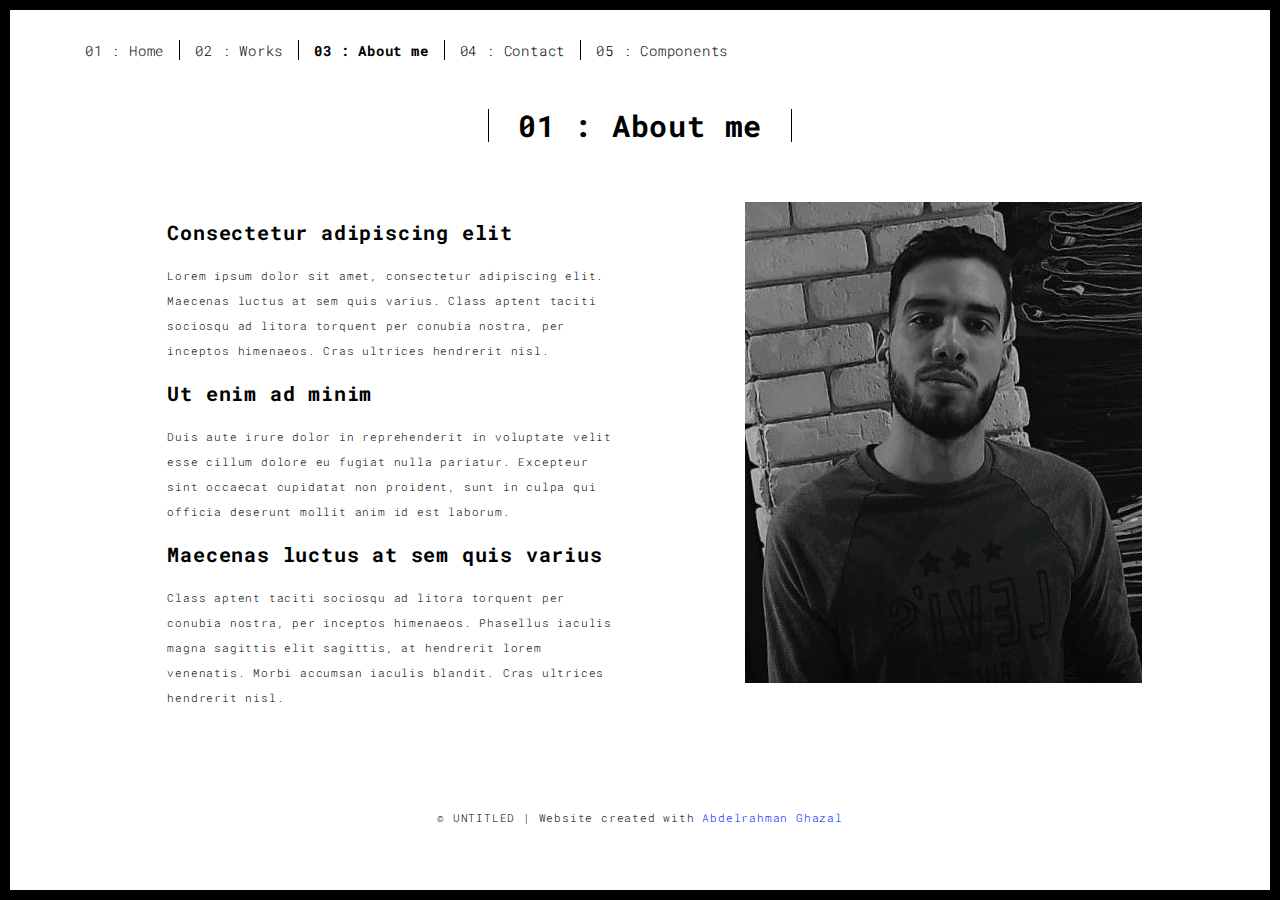
<file: about.html>
<!DOCTYPE html>
<html lang="en">

<head>
  <meta charset="UTF-8">
  <meta content="IE=edge" http-equiv="X-UA-Compatible">
  <meta content="width=device-width,initial-scale=1" name="viewport">
  <meta content="description" name="description">
  <meta name="google" content="notranslate" />
  <meta content="Mashup templates have been developped by Orson.io team" name="author">

  <!-- Disable tap highlight on IE -->
  <meta name="msapplication-tap-highlight" content="no">
  
  <link rel="apple-touch-icon" sizes="180x180" href="./assets/apple-icon-180x180.png">
  <link href="./assets/favicon.ico" rel="icon">

  <title>Title page</title>  

<link href="./main.3f6952e4.css" rel="stylesheet"></head>

<body class="">
<div id="site-border-left"></div>
<div id="site-border-right"></div>
<div id="site-border-top"></div>
<div id="site-border-bottom"></div>
 <!-- Add your content of header -->
<header>
  <nav class="navbar  navbar-fixed-top navbar-default">
    <div class="container">
        <button type="button" class="navbar-toggle collapsed" data-toggle="collapse" data-target="#navbar-collapse" aria-expanded="false">
          <span class="sr-only">Toggle navigation</span>
          <span class="icon-bar"></span>
          <span class="icon-bar"></span>
          <span class="icon-bar"></span>
        </button>

      <div class="collapse navbar-collapse" id="navbar-collapse">
        <ul class="nav navbar-nav ">
          <li><a href="./index.html" title="">01 : Home</a></li>
          <li><a href="./works.html" title="">02 : Works</a></li>
          <li><a href="./about.html" title="">03 : About me</a></li>
          <li><a href="./contact.html" title="">04 : Contact</a></li>
          <li><a href="./components.html" title="">05 : Components</a></li>
        </ul>


      </div> 
    </div>
  </nav>
</header>

<div class="section-container">
    <div class="container">
      <div class="row">
        <div class="col-xs-12">
          <div class="section-container-spacer text-center">
            <h1 class="h2">01 : About me</h1>
          </div>
          
          <div class="row">
            <div class="col-md-10 col-md-offset-1">
              <div class="row">
                <div class="col-xs-12 col-md-6">
                  <h3>Consectetur adipiscing elit</h3>
                  <p>Lorem ipsum dolor sit amet, consectetur adipiscing elit. Maecenas luctus at sem quis varius. 
                  Class aptent taciti sociosqu ad litora torquent per conubia nostra, per inceptos himenaeos. Cras ultrices hendrerit nisl.</p>
                  <h3>Ut enim ad minim </h3>
                  <p>Duis aute irure dolor in reprehenderit in voluptate velit esse
                  cillum dolore eu fugiat nulla pariatur. Excepteur sint occaecat cupidatat non
                  proident, sunt in culpa qui officia deserunt mollit anim id est laborum. 
                  <h3>Maecenas luctus at sem quis varius</h3>
                  <p>
                  Class aptent taciti sociosqu ad litora torquent per conubia nostra, per inceptos himenaeos. Phasellus iaculis magna sagittis elit sagittis, at hendrerit lorem venenatis. Morbi accumsan iaculis blandit. Cras ultrices hendrerit nisl.</p>
                </div>
                <div class=" im col-xs-12 col-md-6">
                  <img src="../assets/images/home-bgg.jpeg" class="img-responsive" alt="">
                </div>
              </div>
            </div>
          </div>
          
          
       </div>
      </div>
    </div>
  </div>


<footer class="footer-container text-center">
  <div class="container">
    <div class="row">
      <div class="col-xs-12">
        <p>© UNTITLED | Website created with <a href="https://www.unsplash.com/" title="Beautiful Free Images">Abdelrahman Ghazal</a></p>
      </div>
    </div>
  </div>
</footer>

<script>
  document.addEventListener("DOMContentLoaded", function (event) {
     navActivePage();
  });
</script>

<!-- Google Analytics: change UA-XXXXX-X to be your site's ID 

<script>
  (function (i, s, o, g, r, a, m) {
    i['GoogleAnalyticsObject'] = r; i[r] = i[r] || function () {
      (i[r].q = i[r].q || []).push(arguments)
    }, i[r].l = 1 * new Date(); a = s.createElement(o),
      m = s.getElementsByTagName(o)[0]; a.async = 1; a.src = g; m.parentNode.insertBefore(a, m)
  })(window, document, 'script', '//www.google-analytics.com/analytics.js', 'ga');
  ga('create', 'UA-XXXXX-X', 'auto');
  ga('send', 'pageview');
</script>

--> <script type="text/javascript" src="./main.70a66962.js"></script></body>

</html>
</file>
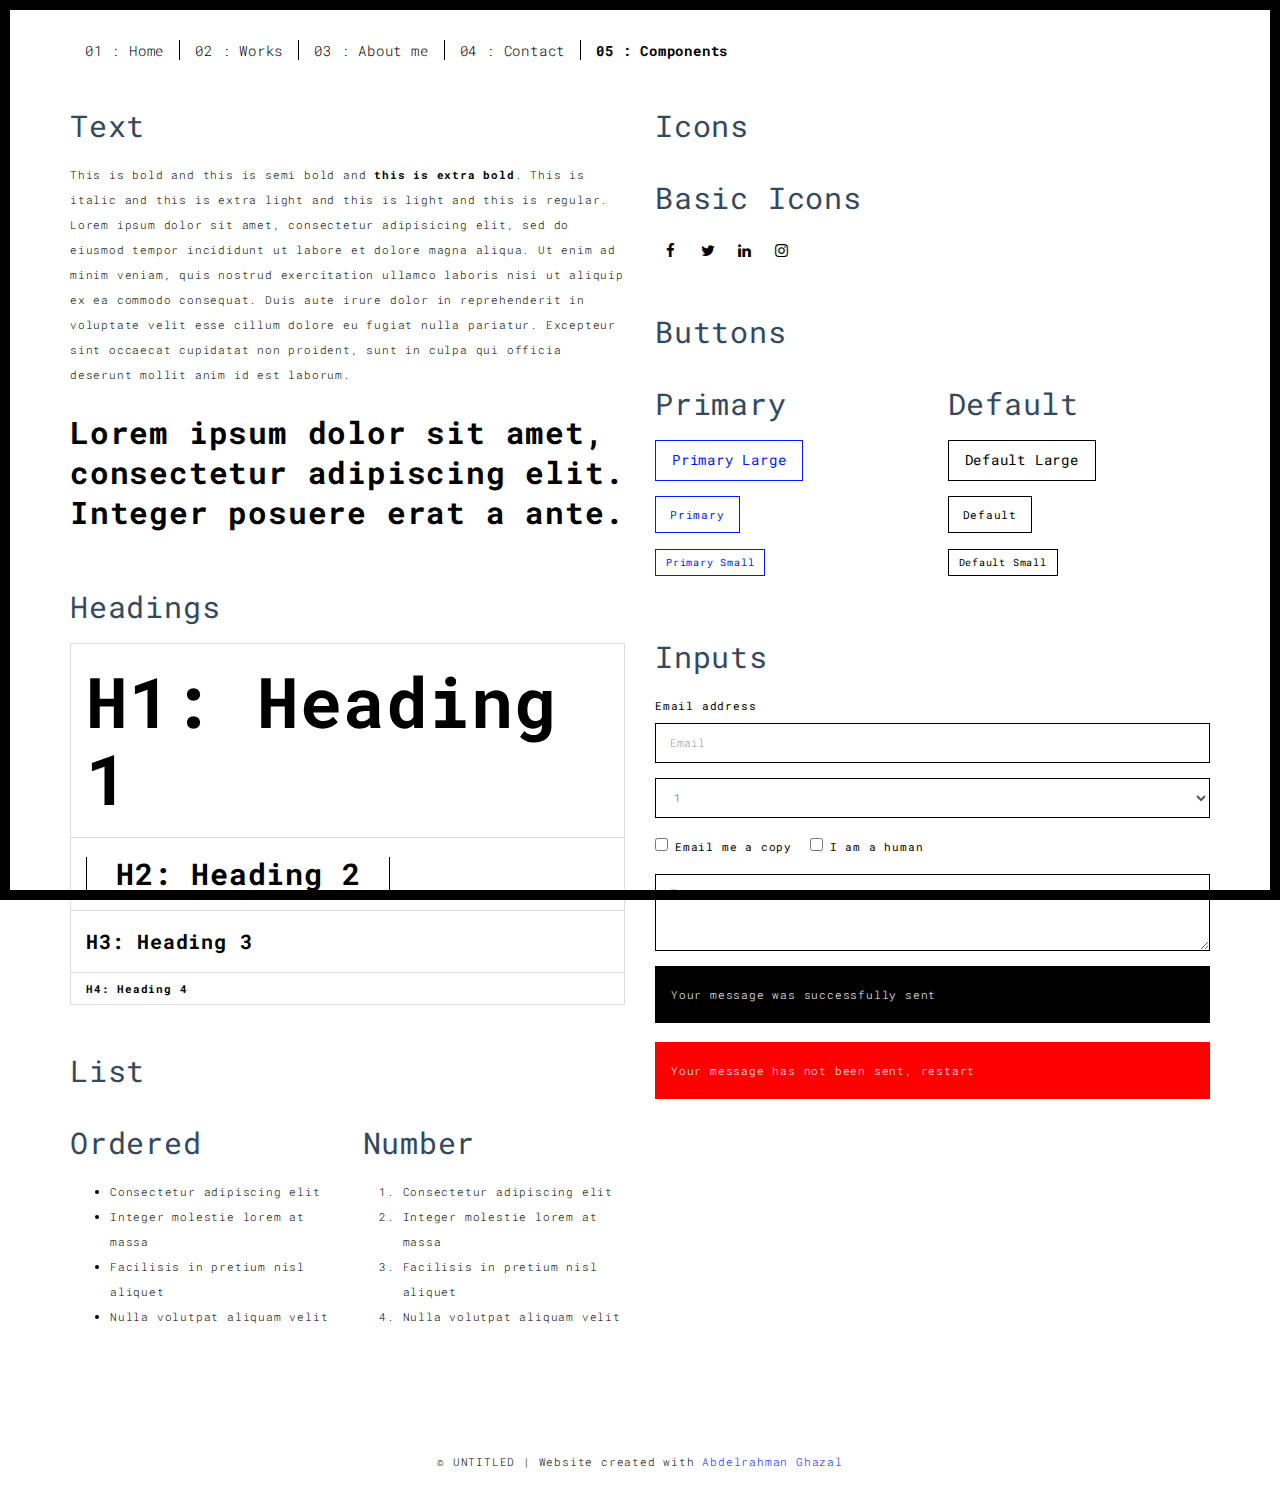
<file: components.html>
<!DOCTYPE html>
<html lang="en">

<head>
  <meta charset="UTF-8">
  <meta content="IE=edge" http-equiv="X-UA-Compatible">
  <meta content="width=device-width,initial-scale=1" name="viewport">
  <meta content="description" name="description">
  <meta name="google" content="notranslate" />
  <meta content="Mashup templates have been developped by Orson.io team" name="author">

  <!-- Disable tap highlight on IE -->
  <meta name="msapplication-tap-highlight" content="no">
  
  <link rel="apple-touch-icon" sizes="180x180" href="./assets/apple-icon-180x180.png">
  <link href="./assets/favicon.ico" rel="icon">

  <title>Title page</title>  

<link href="./main.3f6952e4.css" rel="stylesheet"></head>

<body class="">
<div id="site-border-left"></div>
<div id="site-border-right"></div>
<div id="site-border-top"></div>
<div id="site-border-bottom"></div>
 <!-- Add your content of header -->
<header>
  <nav class="navbar  navbar-fixed-top navbar-default">
    <div class="container">
        <button type="button" class="navbar-toggle collapsed" data-toggle="collapse" data-target="#navbar-collapse" aria-expanded="false">
          <span class="sr-only">Toggle navigation</span>
          <span class="icon-bar"></span>
          <span class="icon-bar"></span>
          <span class="icon-bar"></span>
        </button>

      <div class="collapse navbar-collapse" id="navbar-collapse">
        <ul class="nav navbar-nav ">
          <li><a href="./index.html" title="">01 : Home</a></li>
          <li><a href="./works.html" title="">02 : Works</a></li>
          <li><a href="./about.html" title="">03 : About me</a></li>
          <li><a href="./contact.html" title="">04 : Contact</a></li>
          <li><a href="./components.html" title="">05 : Components</a></li>
        </ul>


      </div> 
    </div>
  </nav>
</header>

<div class="section-container">
  
<!-- Add your site or app content here -->
  <div class="container">
    <div class="row">
      <div class="col-xs-12 col-md-6">

        <div class="template-example">
          <h2 class="template-title-example">Text</h2>
          <p>This is bold and this is semi bold and <b>this is extra bold</b>. This is italic and this is extra light and this is light
          and this is regular. Lorem ipsum dolor sit amet, consectetur adipisicing elit, sed do eiusmod
          tempor incididunt ut labore et dolore magna aliqua. Ut enim ad minim veniam,
          quis nostrud exercitation ullamco laboris nisi ut aliquip ex ea commodo
          consequat. Duis aute irure dolor in reprehenderit in voluptate velit esse
          cillum dolore eu fugiat nulla pariatur. Excepteur sint occaecat cupidatat non
          proident, sunt in culpa qui officia deserunt mollit anim id est laborum.

          <blockquote>
            <p>Lorem ipsum dolor sit amet, consectetur adipiscing elit. Integer posuere erat a ante.</p>
          </blockquote>
          
          </p>
        </div>

        <div class="template-example">
          <h2 class="template-title-example">Headings</h2>
          
          <table class="table table-bordered">
            <tr><td><h1>H1: Heading 1</h1></td></tr>
            <tr><td><h2>H2: Heading 2</h2></td></tr>
            <tr><td><h3>H3: Heading 3</h3></td></tr>
            <tr><td><h4>H4: Heading 4</h4></td></tr>
          </table>
          
        </div>

        
        <div class="template-example">
          <h2 class="template-title-example">List</h2>
          <div class="row">
            <div class="col-md-6">
              <h3 class="template-title-example">Ordered</h3>
              <ul>
                <li>Consectetur adipiscing elit</li>
                <li>Integer molestie lorem at massa</li>
                <li>Facilisis in pretium nisl aliquet</li>
                <li>Nulla volutpat aliquam velit</li>
              </ul>
            </div>
            <div class="col-md-6">
              <h3 class="template-title-example">Number</h3>
              <ol>
                <li>Consectetur adipiscing elit</li>
                <li>Integer molestie lorem at massa</li>
                <li>Facilisis in pretium nisl aliquet</li>
                <li>Nulla volutpat aliquam velit</li>
              </ol>
            </div>
          </div>
        </div>
        
      </div>

      <div class="col-xs-12 col-md-6">
        <div class="template-example">
          <h2 class="template-title-example">Icons</h2>
          
          <div class="row">
            
            <div class="col-md-6">
               <h3 class="template-title-example">Basic Icons</h2>
                <ul class="list-icons">
                  <li>
                    <span class="fa-icon">
                      <i class="fa fa-facebook"></i>
                    </span>
                  </li>
                  <li>
                    <span class="fa-icon">
                      <i class="fa fa-twitter"></i>
                    </span>
                  </li>
                  <li>
                    <span class="fa-icon">
                      <i class="fa fa-linkedin"></i>
                    </span>
                  </li>
                  <li>
                    <span class="fa-icon">
                      <i class="fa fa-instagram"></i>
                    </span>
                  </li>
                </ul>
            </div>

          </div>


          


        </div>

        <div class="template-example">
          <h2 class="template-title-example">Buttons</h2>
          <div class="row">
            <div class="col-md-6">
              <h3 class="template-title-example">Primary</h2>
              <div class="row">
                  <div class="col-md-6">
                  <p><a href="" class="btn btn-primary btn-lg">Primary Large</a></p>
                  <p><a href="" class="btn btn-primary">Primary </a></p>
                  <p><a href="" class="btn btn-primary btn-sm">Primary Small</a></p>
                </div>
              </div>

              
            </div>

            <div class="col-md-6">
              <h3 class="template-title-example">Default</h2>
              <div class="row">
                  <div class="col-md-6">
                  <p><a href="" class="btn btn-default btn-lg">Default Large</a></p>
                  <p><a href="" class="btn btn-default">Default </a></p>
                  <p><a href="" class="btn btn-default btn-sm">Default Small</a></p>
                </div>
              </div>

            </div>
          </div>
        </div>
        
        <div class="template-example">
          <h2 class="template-title-example">Inputs</h2>

            <div class="form-group">
              <label for="exampleInputEmail1">Email address</label>
              <input type="email" class="form-control" id="exampleInputEmail1" placeholder="Email">
            </div>

            <div class="form-group">
              <select class="form-control">
                <option>1</option>
                <option>2</option>
                <option>3</option>
                <option>4</option>
                <option>5</option>
              </select>
            </div>

            <div class="form-group">
              <label class="checkbox-inline">
                <input 
                type="checkbox" id="inlineCheckbox1" value="option1"> Email me a copy
              </label>
              <label class="checkbox-inline">
                <input type="checkbox" id="inlineCheckbox2" value="option2"> I am a human
              </label>
            </div>

            <div class="form-group">
              <textarea class="form-control" rows="3" placeholder="Enter your message"></textarea>
            </div>
            
            <div class="alert alert-success" role="alert">Your message was successfully sent</div>
            <div class="alert alert-danger" role="alert">Your message has not been sent, restart</div>
        </div>




      </div>
    </div>
  </div>
</div>

<footer class="footer-container text-center">
  <div class="container">
    <div class="row">
      <div class="col-xs-12">
        <p>© UNTITLED | Website created with <a href="https://www.unsplash.com/" title="Beautiful Free Images">Abdelrahman Ghazal</a></p>
      </div>
    </div>
  </div>
</footer>

<script>
  document.addEventListener("DOMContentLoaded", function (event) {
     navActivePage();
  });
</script>

<!-- Google Analytics: change UA-XXXXX-X to be your site's ID 

<script>
  (function (i, s, o, g, r, a, m) {
    i['GoogleAnalyticsObject'] = r; i[r] = i[r] || function () {
      (i[r].q = i[r].q || []).push(arguments)
    }, i[r].l = 1 * new Date(); a = s.createElement(o),
      m = s.getElementsByTagName(o)[0]; a.async = 1; a.src = g; m.parentNode.insertBefore(a, m)
  })(window, document, 'script', '//www.google-analytics.com/analytics.js', 'ga');
  ga('create', 'UA-XXXXX-X', 'auto');
  ga('send', 'pageview');
</script>

--> <script type="text/javascript" src="./main.70a66962.js"></script></body>

</html>
</file>
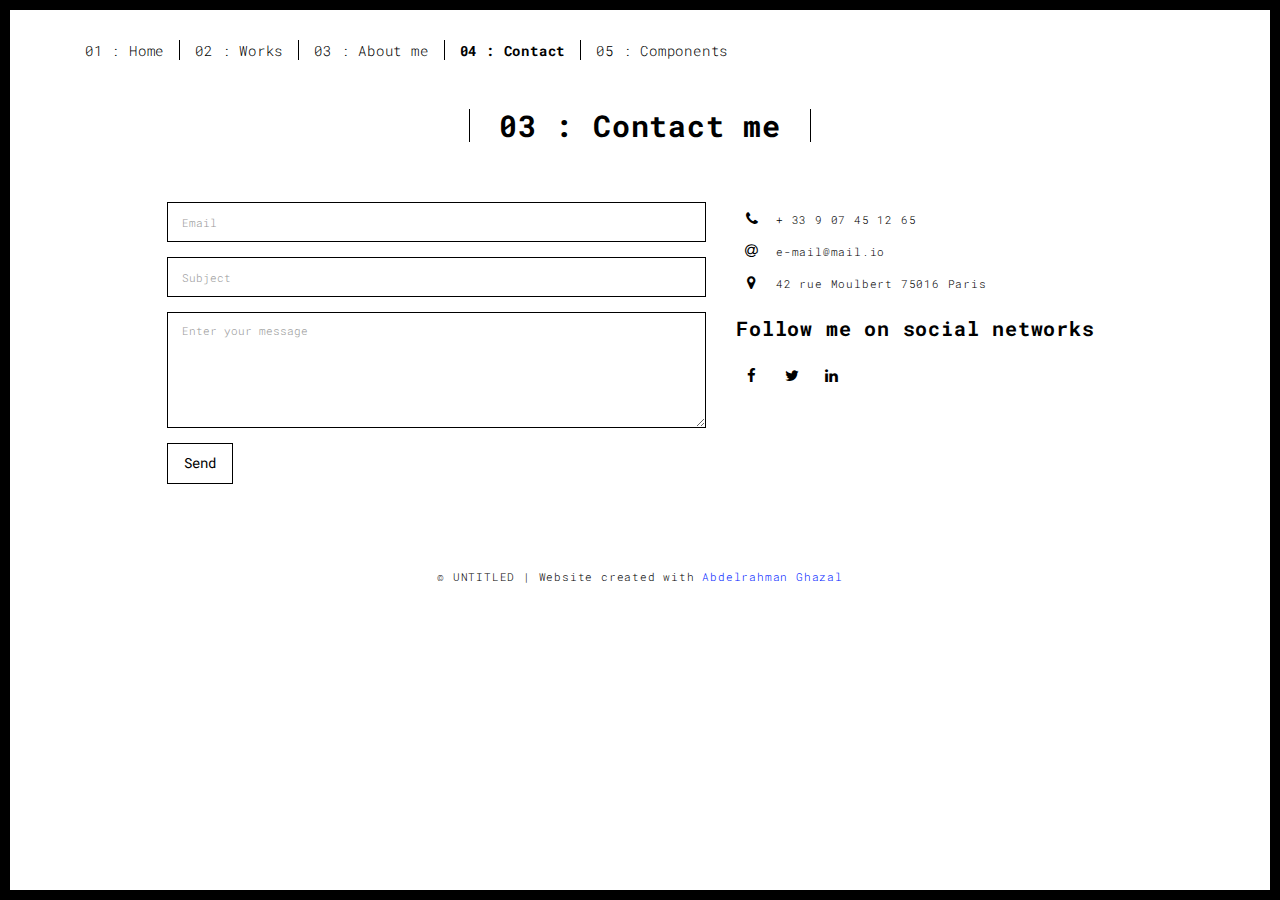
<file: contact.html>
<!DOCTYPE html>
<html lang="en">

<head>
  <meta charset="UTF-8">
  <meta content="IE=edge" http-equiv="X-UA-Compatible">
  <meta content="width=device-width,initial-scale=1" name="viewport">
  <meta content="description" name="description">
  <meta name="google" content="notranslate" />
  <meta content="Mashup templates have been developped by Orson.io team" name="author">

  <!-- Disable tap highlight on IE -->
  <meta name="msapplication-tap-highlight" content="no">
  
  <link rel="apple-touch-icon" sizes="180x180" href="./assets/apple-icon-180x180.png">
  <link href="./assets/favicon.ico" rel="icon">

  <title>Title page</title>  

<link href="./main.3f6952e4.css" rel="stylesheet"></head>

<body class="">
<div id="site-border-left"></div>
<div id="site-border-right"></div>
<div id="site-border-top"></div>
<div id="site-border-bottom"></div>
 <!-- Add your content of header -->
<header>
  <nav class="navbar  navbar-fixed-top navbar-default">
    <div class="container">
        <button type="button" class="navbar-toggle collapsed" data-toggle="collapse" data-target="#navbar-collapse" aria-expanded="false">
          <span class="sr-only">Toggle navigation</span>
          <span class="icon-bar"></span>
          <span class="icon-bar"></span>
          <span class="icon-bar"></span>
        </button>

      <div class="collapse navbar-collapse" id="navbar-collapse">
        <ul class="nav navbar-nav ">
          <li><a href="./index.html" title="">01 : Home</a></li>
          <li><a href="./works.html" title="">02 : Works</a></li>
          <li><a href="./about.html" title="">03 : About me</a></li>
          <li><a href="./contact.html" title="">04 : Contact</a></li>
          <li><a href="./components.html" title="">05 : Components</a></li>
        </ul>


      </div> 
    </div>
  </nav>
</header>

<div class="section-container">
    <div class="container">
      <div class="row">
        <div class="col-xs-12">
          <div class="section-container-spacer text-center">
            <h1 class="h2">03 : Contact me</h1>
          </div>
          
          <div class="row">
            <div class="col-md-10 col-md-offset-1">
               <form action="" class="reveal-content">
                  <div class="row">
                    <div class="col-md-7">
                      <div class="form-group">
                        <input type="email" class="form-control" id="email" placeholder="Email">
                      </div>
                      <div class="form-group">
                        <input type="text" class="form-control" id="subject" placeholder="Subject">
                      </div>
                      <div class="form-group">
                        <textarea class="form-control" rows="5" placeholder="Enter your message"></textarea>
                      </div>
                      <button type="submit" class="btn btn-default btn-lg">Send</button>
                    </div>
                    <div class="col-md-5 address-container">
                      <ul class="list-unstyled">
                        <li>
                          <span class="fa-icon">
                            <i class="fa fa-phone" aria-hidden="true"></i>
                          </span>
                          + 33 9 07 45 12 65
                        </li>
                        <li>
                          <span class="fa-icon">
                            <i class="fa fa-at" aria-hidden="true"></i>
                          </span>
                          e-mail@mail.io
                        </li>
                        <li>
                          <span class="fa-icon">
                            <i class="fa fa fa-map-marker" aria-hidden="true"></i>
                          </span>
                          42 rue Moulbert 75016 Paris
                        </li>
                      </ul>
                      <h3>Follow me on social networks</h3>
                      <a href="http://www.facebook.com" title="" class="fa-icon">
                        <i class="fa fa-facebook"></i>
                      </a>
                      <a href="http://www.twitter.com" title="" class="fa-icon">
                        <i class="fa fa-twitter"></i>
                      </a>
                      <a href="http://www.linkedin.com" title="" class="fa-icon">
                        <i class="fa fa-linkedin"></i>
                      </a>

                    </div>
                  </div>
                </form>
            </div>

          </div>
         
       </div>
      </div>
    </div>
  </div>


<footer class="footer-container text-center">
  <div class="container">
    <div class="row">
      <div class="col-xs-12">
        <p>© UNTITLED | Website created with <a href="https://www.unsplash.com/" title="Beautiful Free Images">Abdelrahman Ghazal</a></p>
      </div>
    </div>
  </div>
</footer>

<script>
  document.addEventListener("DOMContentLoaded", function (event) {
     navActivePage();
  });
</script>

<!-- Google Analytics: change UA-XXXXX-X to be your site's ID 

<script>
  (function (i, s, o, g, r, a, m) {
    i['GoogleAnalyticsObject'] = r; i[r] = i[r] || function () {
      (i[r].q = i[r].q || []).push(arguments)
    }, i[r].l = 1 * new Date(); a = s.createElement(o),
      m = s.getElementsByTagName(o)[0]; a.async = 1; a.src = g; m.parentNode.insertBefore(a, m)
  })(window, document, 'script', '//www.google-analytics.com/analytics.js', 'ga');
  ga('create', 'UA-XXXXX-X', 'auto');
  ga('send', 'pageview');
</script>

--> <script type="text/javascript" src="./main.70a66962.js"></script></body>

</html>
</file>
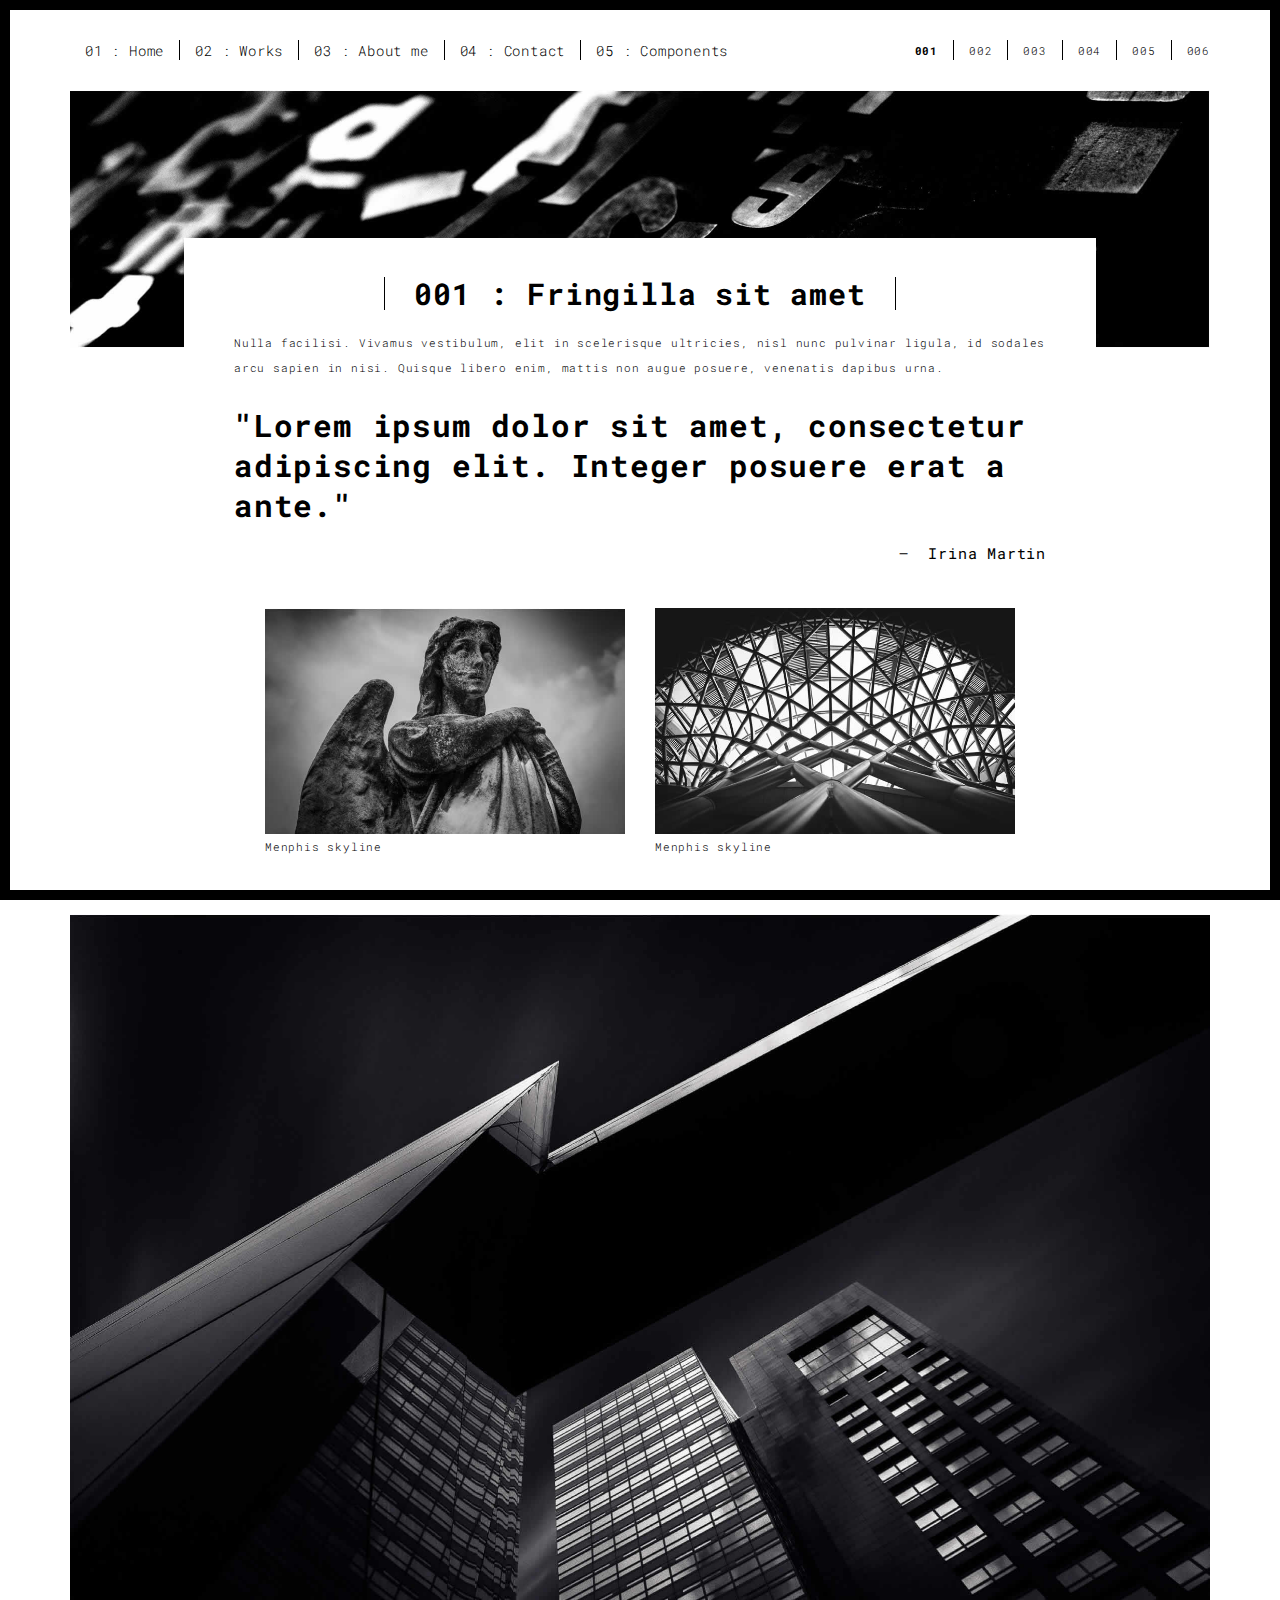
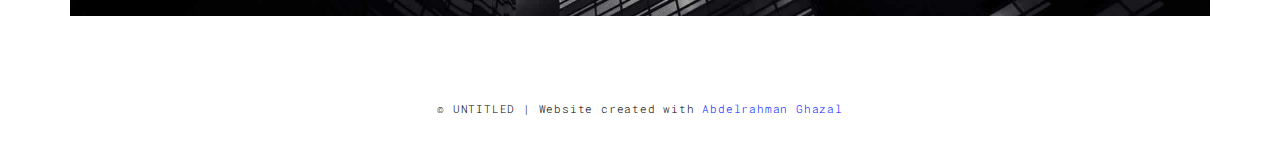
<file: work.html>
<!DOCTYPE html>
<html lang="en">

<head>
  <meta charset="UTF-8">
  <meta content="IE=edge" http-equiv="X-UA-Compatible">
  <meta content="width=device-width,initial-scale=1" name="viewport">
  <meta content="description" name="description">
  <meta name="google" content="notranslate" />
  <meta content="Mashup templates have been developped by Orson.io team" name="author">

  <!-- Disable tap highlight on IE -->
  <meta name="msapplication-tap-highlight" content="no">
  
  <link rel="apple-touch-icon" sizes="180x180" href="./assets/apple-icon-180x180.png">
  <link href="./assets/favicon.ico" rel="icon">

  <title>Title page</title>  

<link href="./main.3f6952e4.css" rel="stylesheet"></head>

<body class="">
<div id="site-border-left"></div>
<div id="site-border-right"></div>
<div id="site-border-top"></div>
<div id="site-border-bottom"></div>
<!-- Add your content of header -->
<header>
  <nav class="navbar  navbar-fixed-top navbar-default">
    <div class="container">
        <button type="button" class="navbar-toggle collapsed" data-toggle="collapse" data-target="#navbar-collapse" aria-expanded="false">
          <span class="sr-only">Toggle navigation</span>
          <span class="icon-bar"></span>
          <span class="icon-bar"></span>
          <span class="icon-bar"></span>
        </button>

      <div class="collapse navbar-collapse" id="navbar-collapse">
        <ul class="nav navbar-nav ">
          <li><a href="./index.html" title="">01 : Home</a></li>
          <li><a href="./works.html" title="">02 : Works</a></li>
          <li><a href="./about.html" title="">03 : About me</a></li>
          <li><a href="./contact.html" title="">04 : Contact</a></li>
          <li><a href="./components.html" title="">05 : Components</a></li>
        </ul>


          <ul class="nav navbar-nav navbar-right navbar-small visible-md visible-lg">
            <li><a href="./index.html" title="" class="active">001</a></li>
            <li><a href="./index.html" title="">002</a></li>
            <li><a href="./index.html" title="">003</a></li>
            <li><a href="./index.html" title="">004</a></li>
            <li><a href="./index.html" title="">005</a></li>
            <li><a href="./index.html" title="">006</a></li>
          </ul>


      </div> 
    </div>
  </nav>
</header>
<div class="section-container">
  <div class="container">
    <div class="row">
      <div class="col-xs-12">
        <img src="./assets/images/work001-01.jpg" class="img-responsive" alt="">
        <div class="card-container">
          <div class="text-center">
            <h1 class="h2">001 : Fringilla sit amet</h1>
          </div>
          <p>Nulla facilisi. Vivamus vestibulum, elit in scelerisque ultricies, nisl nunc pulvinar ligula, id sodales arcu sapien in nisi. Quisque libero enim, mattis non augue posuere, venenatis dapibus urna.</p>

          <blockquote>
            <p>"Lorem ipsum dolor sit amet, consectetur adipiscing elit. Integer posuere erat a ante."</p>
            <small class="pull-right">Irina Martin</small>
          </blockquote>
        </div>
      </div>

      
      
      <div class="col-md-8 col-md-offset-2 section-container-spacer">
        <div class="row">
          <div class="col-xs-12 col-md-6">
            <img src="./assets/images/work001-02.jpg" class="img-responsive" alt="">
            <p>Menphis skyline</p>
          </div>
          <div class="col-xs-12 col-md-6">
            <img src="./assets/images/work001-03.jpg" class="img-responsive" alt="">
            <p>Menphis skyline</p>
          </div>
        </div>
      </div>

      <div class="col-xs-12">
        <img src="./assets/images/work001-04.jpg" class="img-responsive" alt="">
      </div>

    </div>
  </div>
</div>


<footer class="footer-container text-center">
  <div class="container">
    <div class="row">
      <div class="col-xs-12">
        <p>© UNTITLED | Website created with <a href="https://www.unsplash.com/" title="Beautiful Free Images">Abdelrahman Ghazal</a></p>
      </div>
    </div>
  </div>
</footer>

<script>
  document.addEventListener("DOMContentLoaded", function (event) {
     navActivePage();
  });
</script>

<!-- Google Analytics: change UA-XXXXX-X to be your site's ID 

<script>
  (function (i, s, o, g, r, a, m) {
    i['GoogleAnalyticsObject'] = r; i[r] = i[r] || function () {
      (i[r].q = i[r].q || []).push(arguments)
    }, i[r].l = 1 * new Date(); a = s.createElement(o),
      m = s.getElementsByTagName(o)[0]; a.async = 1; a.src = g; m.parentNode.insertBefore(a, m)
  })(window, document, 'script', '//www.google-analytics.com/analytics.js', 'ga');
  ga('create', 'UA-XXXXX-X', 'auto');
  ga('send', 'pageview');
</script>

--> <script type="text/javascript" src="./main.70a66962.js"></script></body>

</html>
</file>
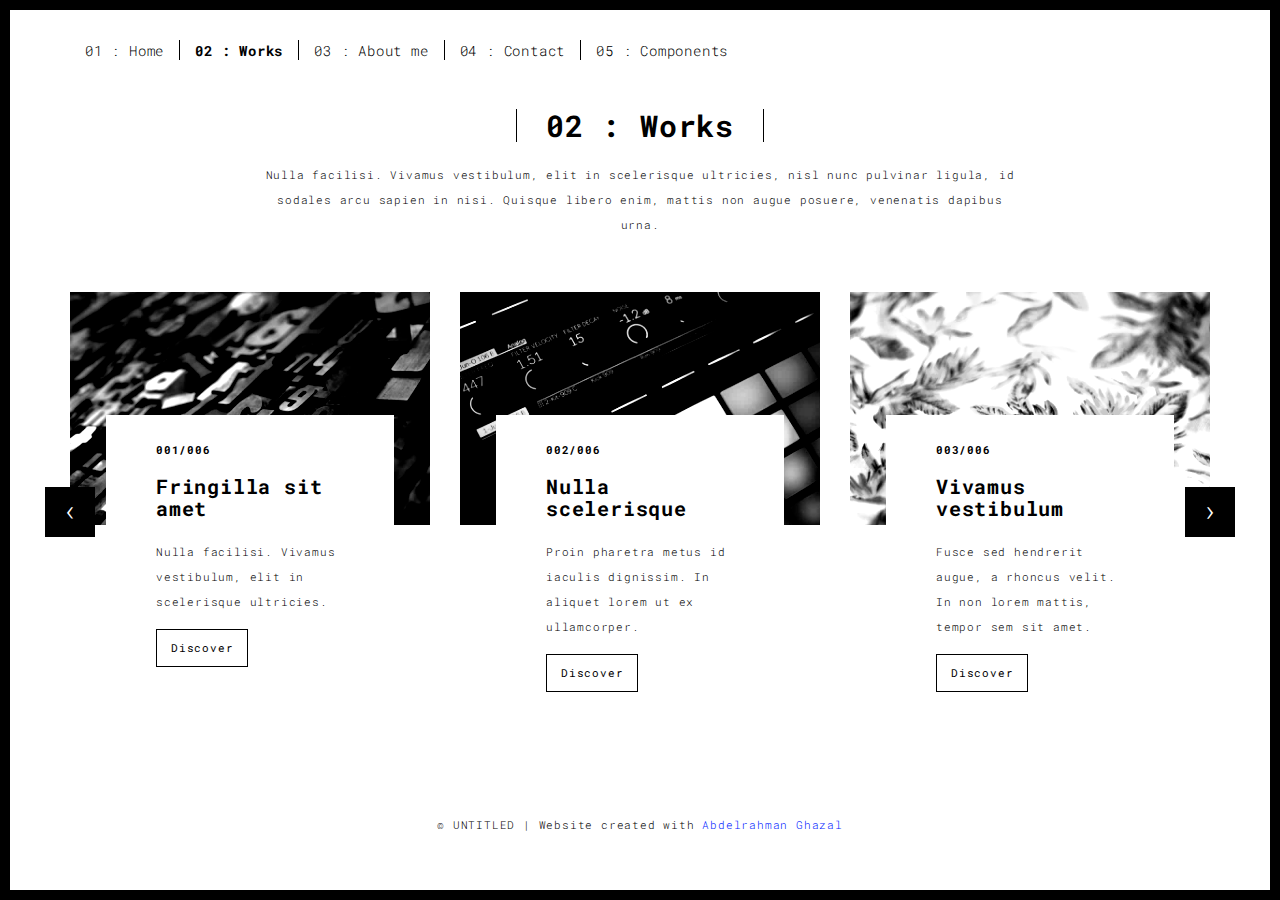
<file: works.html>
<!DOCTYPE html>
<html lang="en">

<head>
  <meta charset="UTF-8">
  <meta content="IE=edge" http-equiv="X-UA-Compatible">
  <meta content="width=device-width,initial-scale=1" name="viewport">
  <meta content="description" name="description">
  <meta name="google" content="notranslate" />
  <meta content="Mashup templates have been developped by Orson.io team" name="author">

  <!-- Disable tap highlight on IE -->
  <meta name="msapplication-tap-highlight" content="no">
  
  <link rel="apple-touch-icon" sizes="180x180" href="./assets/apple-icon-180x180.png">
  <link href="./assets/favicon.ico" rel="icon">

  <title>Title page</title>  

<link href="./main.3f6952e4.css" rel="stylesheet"></head>

<body class="">
<div id="site-border-left"></div>
<div id="site-border-right"></div>
<div id="site-border-top"></div>
<div id="site-border-bottom"></div>
 <!-- Add your content of header -->
<header>
  <nav class="navbar  navbar-fixed-top navbar-default">
    <div class="container">
        <button type="button" class="navbar-toggle collapsed" data-toggle="collapse" data-target="#navbar-collapse" aria-expanded="false">
          <span class="sr-only">Toggle navigation</span>
          <span class="icon-bar"></span>
          <span class="icon-bar"></span>
          <span class="icon-bar"></span>
        </button>

      <div class="collapse navbar-collapse" id="navbar-collapse">
        <ul class="nav navbar-nav ">
          <li><a href="./index.html" title="">01 : Home</a></li>
          <li><a href="./works.html" title="">02 : Works</a></li>
          <li><a href="./about.html" title="">03 : About me</a></li>
          <li><a href="./contact.html" title="">04 : Contact</a></li>
          <li><a href="./components.html" title="">05 : Components</a></li>
        </ul>


      </div> 
    </div>
  </nav>
</header>

<div class="section-container">
  <div class="container">
    <div class="row">
      
      <div class="col-sm-8 col-sm-offset-2 section-container-spacer">
        <div class="text-center">
          <h1 class="h2">02 : Works</h1>
          <p>Nulla facilisi. Vivamus vestibulum, elit in scelerisque ultricies, nisl nunc pulvinar ligula, id sodales arcu sapien in nisi. Quisque libero enim, mattis non augue posuere, venenatis dapibus urna.</p>
        </div>
      </div>

      <div class="col-md-12">
     
      <div id="myCarousel" class="carousel slide projects-carousel">
        <!-- Carousel items -->
        <div class="carousel-inner">
            <div class="item active">
                <div class="row">
                    <div class="col-sm-4">

                      <a href="./work.html" title="" class="black-image-project-hover">
                        <img src="./assets/images/work01-hover.jpg" alt="" class="img-responsive">
                      </a>
                      <div class="card-container card-container-lg">
                        <h4>001/006</h4>
                        <h3>Fringilla sit amet</h3>
                        <p>Nulla facilisi. Vivamus vestibulum, elit in scelerisque ultricies.</p>
                        <a href="./work.html" title="" class="btn btn-default">Discover</a>
                      </div>
                    </div>
                    <div class="col-sm-4">
                      <a href="./work.html" title="" class="black-image-project-hover">
                        <img src="./assets/images/work02-hover.jpg" alt="" class="img-responsive">
                      </a>
                      <div class="card-container card-container-lg">
                        <h4>002/006</h4>
                        <h3>Nulla scelerisque</h3>
                        <p>Proin pharetra metus id iaculis dignissim. In aliquet lorem ut ex ullamcorper.</p>
                        <a href="./work.html" title="" class="btn btn-default">Discover</a>
                      </div>
                    </div>
                    <div class="col-sm-4">
                      <a href="./work.html" title="" class="black-image-project-hover">
                        <img src="./assets/images/work03-hover.jpg" alt="" class="img-responsive">
                      </a>
                      <div class="card-container card-container-lg">
                        <h4>003/006</h4>
                        <h3>Vivamus vestibulum</h3>
                        <p>Fusce sed hendrerit augue, a rhoncus velit. In non lorem mattis, tempor sem sit amet.</p>
                        <a href="./work.html" title="" class="btn btn-default">Discover</a>
                      </div>
                    </div>
                    
                </div>
                <!--/row-->
            </div>
            <!--/item-->
            <div class="item">
                <div class="row">
                  <div class="col-sm-4">
                    <a href="./work.html" class="black-image-project-hover">
                      <img src="./assets/images/work02-hover.jpg" alt="Image" class="img-responsive">
                    </a>
                    <div class="card-container">
                      <h4>004/006</h4>
                      <h3>Nulla scelerisque</h3>
                      <p>Proin pharetra metus id iaculis dignissim. In aliquet lorem ut ex ullamcorper.</p>
                      <a href="./work.html" class="btn btn-default">Discover</a>
                    </div>
                  </div>
                   <div class="col-sm-4">
                      <a href="./work.html" class="black-image-project-hover">
                        <img src="./assets/images/work01-hover.jpg" alt="Image" class="img-responsive">
                      </a>
                      <div class="card-container">
                        <h4>005/006</h4>
                        <h3>Fringilla sit amet</h3>
                        <p>Nulla facilisi. Vivamus vestibulum, elit in scelerisque ultricies.</p>
                        <a href="./work.html" class="btn btn-default">Discover</a>
                      </div>
                    </div>
                    
                    <div class="col-sm-4">
                      <a href="./work.html" class="black-image-project-hover">
                        <img src="./assets/images/work03-hover.jpg" alt="Image" class="img-responsive">
                      </a>
                      <div class="card-container">
                        <h4>006/006</h4>
                        <h3>Vivamus vestibulum</h3>
                        <p>Fusce sed hendrerit augue, a rhoncus velit. In non lorem mattis, tempor sem sit amet.</p>
                        <a href="./work.html" class="btn btn-default">Discover</a>
                      </div>
                    </div>
                    
                </div>
                <!--/row-->
            </div>
            
            <!--/item-->
        </div>
        <!--/carousel-inner--> 
        <a class="left carousel-control" href="#myCarousel" data-slide="prev">‹</a>

        <a class="right carousel-control" href="#myCarousel" data-slide="next">›</a>
     </div>



    <!--/myCarousel-->
    </div>



    </div>
  </div>
</div>


<footer class="footer-container text-center">
  <div class="container">
    <div class="row">
      <div class="col-xs-12">
        <p>© UNTITLED | Website created with <a href="https://www.unsplash.com/" title="Beautiful Free Images">Abdelrahman Ghazal</a></p>
      </div>
    </div>
  </div>
</footer>

<script>
  document.addEventListener("DOMContentLoaded", function (event) {
     navActivePage();
  });
</script>

<!-- Google Analytics: change UA-XXXXX-X to be your site's ID 

<script>
  (function (i, s, o, g, r, a, m) {
    i['GoogleAnalyticsObject'] = r; i[r] = i[r] || function () {
      (i[r].q = i[r].q || []).push(arguments)
    }, i[r].l = 1 * new Date(); a = s.createElement(o),
      m = s.getElementsByTagName(o)[0]; a.async = 1; a.src = g; m.parentNode.insertBefore(a, m)
  })(window, document, 'script', '//www.google-analytics.com/analytics.js', 'ga');
  ga('create', 'UA-XXXXX-X', 'auto');
  ga('send', 'pageview');
</script>

--> <script type="text/javascript" src="./main.70a66962.js"></script></body>

</html>
</file>
<file: main.3f6952e4.css>
@import url(https://fonts.googleapis.com/css?family=Roboto:900|Roboto+Mono:300,400,700);
@import url(https://maxcdn.bootstrapcdn.com/font-awesome/4.7.0/css/font-awesome.min.css);

/*!
 * Bootstrap v3.3.7 (http://getbootstrap.com)
 * Copyright 2011-2016 Twitter, Inc.
 * Licensed under MIT (https://github.com/twbs/bootstrap/blob/master/LICENSE)
 */
/*! normalize.css v3.0.3 | MIT License | github.com/necolas/normalize.css */
html {
    font-family: sans-serif;
    -ms-text-size-adjust: 100%;
    -webkit-text-size-adjust: 100%
}

body {
    margin: 0
}

article,
aside,
details,
figcaption,
figure,
footer,
header,
hgroup,
main,
menu,
nav,
section,
summary {
    display: block
}

audio,
canvas,
progress,
video {
    display: inline-block;
    vertical-align: baseline
}

audio:not([controls]) {
    display: none;
    height: 0
}

[hidden],
template {
    display: none
}

a {
    background-color: transparent
}

a:active,
a:hover {
    outline: 0
}

abbr[title] {
    border-bottom: 1px dotted
}

b,
strong {
    font-weight: 700
}

dfn {
    font-style: italic
}

h1 {
    font-size: 2em;
    margin: .67em 0
}

mark {
    background: #ff0;
    color: #000
}

small {
    font-size: 80%
}

sub,
sup {
    font-size: 75%;
    line-height: 0;
    position: relative;
    vertical-align: baseline
}

sup {
    top: -.5em
}

sub {
    bottom: -.25em
}

img {
    border: 0
}

svg:not(:root) {
    overflow: hidden
}

figure {
    margin: 1em 40px
}

hr {
    box-sizing: content-box;
    height: 0
}

pre {
    overflow: auto
}

code,
kbd,
pre,
samp {
    font-family: monospace, monospace;
    font-size: 1em
}

button,
input,
optgroup,
select,
textarea {
    color: inherit;
    font: inherit;
    margin: 0
}

button {
    overflow: visible
}

button,
select {
    text-transform: none
}

button,
html input[type=button],
input[type=reset],
input[type=submit] {
    -webkit-appearance: button;
    cursor: pointer
}

button[disabled],
html input[disabled] {
    cursor: default
}

button::-moz-focus-inner,
input::-moz-focus-inner {
    border: 0;
    padding: 0
}

input {
    line-height: normal
}

input[type=checkbox],
input[type=radio] {
    box-sizing: border-box;
    padding: 0
}

input[type=number]::-webkit-inner-spin-button,
input[type=number]::-webkit-outer-spin-button {
    height: auto
}

input[type=search] {
    -webkit-appearance: textfield;
    box-sizing: content-box
}

input[type=search]::-webkit-search-cancel-button,
input[type=search]::-webkit-search-decoration {
    -webkit-appearance: none
}

fieldset {
    border: 1px solid silver;
    margin: 0 2px;
    padding: .35em .625em .75em
}

textarea {
    overflow: auto
}

optgroup {
    font-weight: 700
}

table {
    border-collapse: collapse;
    border-spacing: 0
}

td,
th {
    padding: 0
}

/*! Source: https://github.com/h5bp/html5-boilerplate/blob/master/src/css/main.css */
@media print {

    *,
    :after,
    :before {
        background: transparent !important;
        color: #000 !important;
        box-shadow: none !important;
        text-shadow: none !important
    }

    a,
    a:visited {
        text-decoration: underline
    }

    a[href]:after {
        content: " (" attr(href) ")"
    }

    abbr[title]:after {
        content: " (" attr(title) ")"
    }

    a[href^="#"]:after,
    a[href^="javascript:"]:after {
        content: ""
    }

    blockquote,
    pre {
        border: 1px solid #999;
        page-break-inside: avoid
    }

    thead {
        display: table-header-group
    }

    img,
    tr {
        page-break-inside: avoid
    }

    img {
        max-width: 100% !important
    }

    h2,
    h3,
    p {
        orphans: 3;
        widows: 3
    }

    h2,
    h3 {
        page-break-after: avoid
    }

    .navbar {
        display: none
    }

    .btn>.caret,
    .dropup>.btn>.caret {
        border-top-color: #000 !important
    }

    .label {
        border: 1px solid #000
    }

    .table {
        border-collapse: collapse !important
    }

    .table td,
    .table th {
        background-color: #fff !important
    }

    .table-bordered td,
    .table-bordered th {
        border: 1px solid #ddd !important
    }
}

*,
:after,
:before {
    -webkit-box-sizing: border-box;
    -moz-box-sizing: border-box;
    box-sizing: border-box
}

html {
    font-size: 10px;
    -webkit-tap-highlight-color: transparent
}

body {
    font-family: Roboto Mono, Helvetica, Arial, sans-serif;
    font-size: 11px;
    line-height: 1.78;
    color: #000;
    background-color: #fff
}

button,
input,
select,
textarea {
    font-family: inherit;
    font-size: inherit;
    line-height: inherit
}

a {
    color: #001aff;
    text-decoration: none
}

a:focus,
a:hover {
    color: #0012b3;
    text-decoration: underline
}

a:focus {
    outline: 5px auto -webkit-focus-ring-color;
    outline-offset: -2px
}

figure {
    margin: 0
}

img {
    vertical-align: middle
}

.img-responsive {
    display: block;
    max-width: 100%;
    height: auto
}

.img-rounded {
    border-radius: 0
}

.img-thumbnail {
    padding: 4px;
    line-height: 1.78;
    background-color: #fff;
    border: 1px solid #ddd;
    border-radius: 0;
    -webkit-transition: all .2s ease-in-out;
    -o-transition: all .2s ease-in-out;
    transition: all .2s ease-in-out;
    display: inline-block;
    max-width: 100%;
    height: auto
}

.img-circle {
    border-radius: 50%
}

hr {
    margin-top: 19px;
    margin-bottom: 19px;
    border: 0;
    border-top: 1px solid #eee
}

.sr-only {
    position: absolute;
    width: 1px;
    height: 1px;
    margin: -1px;
    padding: 0;
    overflow: hidden;
    clip: rect(0, 0, 0, 0);
    border: 0
}

.sr-only-focusable:active,
.sr-only-focusable:focus {
    position: static;
    width: auto;
    height: auto;
    margin: 0;
    overflow: visible;
    clip: auto
}

[role=button] {
    cursor: pointer
}

.h1,
.h2,
.h3,
.h4,
.h5,
.h6,
h1,
h2,
h3,
h4,
h5,
h6 {
    font-family: Roboto Mono, Helvetica, Arial, sans-serif;
    font-weight: 700;
    line-height: 1.1;
    color: #000
}

.h1 .small,
.h1 small,
.h2 .small,
.h2 small,
.h3 .small,
.h3 small,
.h4 .small,
.h4 small,
.h5 .small,
.h5 small,
.h6 .small,
.h6 small,
h1 .small,
h1 small,
h2 .small,
h2 small,
h3 .small,
h3 small,
h4 .small,
h4 small,
h5 .small,
h5 small,
h6 .small,
h6 small {
    font-weight: 400;
    line-height: 1;
    color: #777
}

.h1,
.h2,
.h3,
h1,
h2,
h3 {
    margin-top: 19px;
    margin-bottom: 9.5px
}

.h1 .small,
.h1 small,
.h2 .small,
.h2 small,
.h3 .small,
.h3 small,
h1 .small,
h1 small,
h2 .small,
h2 small,
h3 .small,
h3 small {
    font-size: 65%
}

.h4,
.h5,
.h6,
h4,
h5,
h6 {
    margin-top: 9.5px;
    margin-bottom: 9.5px
}

.h4 .small,
.h4 small,
.h5 .small,
.h5 small,
.h6 .small,
.h6 small,
h4 .small,
h4 small,
h5 .small,
h5 small,
h6 .small,
h6 small {
    font-size: 75%
}

.h1,
h1 {
    font-size: 70px
}

.h2,
h2 {
    font-size: 30px
}

.h3,
h3 {
    font-size: 20px
}

.h4,
.h5,
h4,
h5 {
    font-size: 11px
}

.h6,
h6 {
    font-size: 10px
}

p {
    margin: 0 0 9.5px
}

.lead {
    margin-bottom: 19px;
    font-size: 12px;
    font-weight: 300;
    line-height: 1.4
}

@media (min-width:768px) {
    .lead {
        font-size: 16.5px
    }
}

.small,
small {
    font-size: 90%
}

.mark,
mark {
    background-color: #fcf8e3;
    padding: .2em
}

.text-left {
    text-align: left
}

.text-right {
    text-align: right
}

.text-center {
    text-align: center
}

.text-justify {
    text-align: justify
}

.text-nowrap {
    white-space: nowrap
}

.text-lowercase {
    text-transform: lowercase
}

.initialism,
.text-uppercase {
    text-transform: uppercase
}

.text-capitalize {
    text-transform: capitalize
}

.text-muted {
    color: #777
}

.text-primary {
    color: #001aff
}

a.text-primary:focus,
a.text-primary:hover {
    color: #0015cc
}

.text-success {
    color: #fff
}

a.text-success:focus,
a.text-success:hover {
    color: #e6e6e6
}

.text-info {
    color: #31708f
}

a.text-info:focus,
a.text-info:hover {
    color: #245269
}

.text-warning {
    color: #8a6d3b
}

a.text-warning:focus,
a.text-warning:hover {
    color: #66512c
}

.text-danger {
    color: #fff
}

a.text-danger:focus,
a.text-danger:hover {
    color: #e6e6e6
}

.bg-primary {
    color: #fff;
    background-color: #001aff
}

a.bg-primary:focus,
a.bg-primary:hover {
    background-color: #0015cc
}

.bg-success,
a.bg-success:focus,
a.bg-success:hover {
    background-color: #000
}

.bg-info {
    background-color: #d9edf7
}

a.bg-info:focus,
a.bg-info:hover {
    background-color: #afd9ee
}

.bg-warning {
    background-color: #fcf8e3
}

a.bg-warning:focus,
a.bg-warning:hover {
    background-color: #f7ecb5
}

.bg-danger {
    background-color: red
}

a.bg-danger:focus,
a.bg-danger:hover {
    background-color: #c00
}

.page-header {
    padding-bottom: 8.5px;
    margin: 38px 0 19px;
    border-bottom: 1px solid #eee
}

ol,
ul {
    margin-top: 0;
    margin-bottom: 9.5px
}

ol ol,
ol ul,
ul ol,
ul ul {
    margin-bottom: 0
}

.list-inline,
.list-unstyled {
    padding-left: 0;
    list-style: none
}

.list-inline {
    margin-left: -5px
}

.list-inline>li {
    display: inline-block;
    padding-left: 5px;
    padding-right: 5px
}

dl {
    margin-top: 0;
    margin-bottom: 19px
}

dd,
dt {
    line-height: 1.78
}

dt {
    font-weight: 700
}

dd {
    margin-left: 0
}

.dl-horizontal dd:after,
.dl-horizontal dd:before {
    content: " ";
    display: table
}

.dl-horizontal dd:after {
    clear: both
}

@media (min-width:768px) {
    .dl-horizontal dt {
        float: left;
        width: 160px;
        clear: left;
        text-align: right;
        overflow: hidden;
        text-overflow: ellipsis;
        white-space: nowrap
    }

    .dl-horizontal dd {
        margin-left: 180px
    }
}

abbr[data-original-title],
abbr[title] {
    cursor: help;
    border-bottom: 1px dotted #777
}

.initialism {
    font-size: 90%
}

blockquote {
    padding: 9.5px 19px;
    margin: 0 0 19px;
    font-size: 13.75px;
    border-left: 5px solid #eee
}

blockquote ol:last-child,
blockquote p:last-child,
blockquote ul:last-child {
    margin-bottom: 0
}

blockquote .small,
blockquote footer,
blockquote small {
    display: block;
    font-size: 80%;
    line-height: 1.78;
    color: #777
}

blockquote .small:before,
blockquote footer:before,
blockquote small:before {
    content: "\2014   \A0"
}

.blockquote-reverse,
blockquote.pull-right {
    padding-right: 15px;
    padding-left: 0;
    border-right: 5px solid #eee;
    border-left: 0;
    text-align: right
}

.blockquote-reverse .small:before,
.blockquote-reverse footer:before,
.blockquote-reverse small:before,
blockquote.pull-right .small:before,
blockquote.pull-right footer:before,
blockquote.pull-right small:before {
    content: ""
}

.blockquote-reverse .small:after,
.blockquote-reverse footer:after,
.blockquote-reverse small:after,
blockquote.pull-right .small:after,
blockquote.pull-right footer:after,
blockquote.pull-right small:after {
    content: "\A0   \2014"
}

address {
    margin-bottom: 19px;
    font-style: normal;
    line-height: 1.78
}

code,
kbd,
pre,
samp {
    font-family: Menlo, Monaco, Consolas, Courier New, monospace
}

code {
    color: #c7254e;
    background-color: #f9f2f4
}

code,
kbd {
    padding: 2px 4px;
    font-size: 90%;
    border-radius: 0
}

kbd {
    color: #fff;
    background-color: #333;
    box-shadow: inset 0 -1px 0 rgba(0, 0, 0, .25)
}

kbd kbd {
    padding: 0;
    font-size: 100%;
    font-weight: 700;
    box-shadow: none
}

pre {
    display: block;
    padding: 9px;
    margin: 0 0 9.5px;
    font-size: 10px;
    line-height: 1.78;
    word-break: break-all;
    word-wrap: break-word;
    color: #333;
    background-color: #f5f5f5;
    border: 1px solid #ccc;
    border-radius: 0
}

pre code {
    padding: 0;
    font-size: inherit;
    color: inherit;
    white-space: pre-wrap;
    background-color: transparent;
    border-radius: 0
}

.pre-scrollable {
    max-height: 340px;
    overflow-y: scroll
}

.container {
    margin-right: auto;
    margin-left: auto;
    padding-left: 15px;
    padding-right: 15px
}

.container:after,
.container:before {
    content: " ";
    display: table
}

.container:after {
    clear: both
}

@media (min-width:768px) {
    .container {
        width: 750px
    }
}

@media (min-width:992px) {
    .container {
        width: 970px
    }
}

@media (min-width:1200px) {
    .container {
        width: 1170px
    }
}

.container-fluid {
    margin-right: auto;
    margin-left: auto;
    padding-left: 15px;
    padding-right: 15px
}

.container-fluid:after,
.container-fluid:before {
    content: " ";
    display: table
}

.container-fluid:after {
    clear: both
}

.row {
    margin-left: -15px;
    margin-right: -15px
}

.row:after,
.row:before {
    content: " ";
    display: table
}

.row:after {
    clear: both
}

.col-lg-1,
.col-lg-2,
.col-lg-3,
.col-lg-4,
.col-lg-5,
.col-lg-6,
.col-lg-7,
.col-lg-8,
.col-lg-9,
.col-lg-10,
.col-lg-11,
.col-lg-12,
.col-md-1,
.col-md-2,
.col-md-3,
.col-md-4,
.col-md-5,
.col-md-6,
.col-md-7,
.col-md-8,
.col-md-9,
.col-md-10,
.col-md-11,
.col-md-12,
.col-sm-1,
.col-sm-2,
.col-sm-3,
.col-sm-4,
.col-sm-5,
.col-sm-6,
.col-sm-7,
.col-sm-8,
.col-sm-9,
.col-sm-10,
.col-sm-11,
.col-sm-12,
.col-xs-1,
.col-xs-2,
.col-xs-3,
.col-xs-4,
.col-xs-5,
.col-xs-6,
.col-xs-7,
.col-xs-8,
.col-xs-9,
.col-xs-10,
.col-xs-11,
.col-xs-12 {
    position: relative;
    min-height: 1px;
    padding-left: 15px;
    padding-right: 15px
}

.col-xs-1,
.col-xs-2,
.col-xs-3,
.col-xs-4,
.col-xs-5,
.col-xs-6,
.col-xs-7,
.col-xs-8,
.col-xs-9,
.col-xs-10,
.col-xs-11,
.col-xs-12 {
    float: left
}

.col-xs-1 {
    width: 8.33333%
}

.col-xs-2 {
    width: 16.66667%
}

.col-xs-3 {
    width: 25%
}

.col-xs-4 {
    width: 33.33333%
}

.col-xs-5 {
    width: 41.66667%
}

.col-xs-6 {
    width: 50%
}

.col-xs-7 {
    width: 58.33333%
}

.col-xs-8 {
    width: 66.66667%
}

.col-xs-9 {
    width: 75%
}

.col-xs-10 {
    width: 83.33333%
}

.col-xs-11 {
    width: 91.66667%
}

.col-xs-12 {
    width: 100%
}

.col-xs-pull-0 {
    right: auto
}

.col-xs-pull-1 {
    right: 8.33333%
}

.col-xs-pull-2 {
    right: 16.66667%
}

.col-xs-pull-3 {
    right: 25%
}

.col-xs-pull-4 {
    right: 33.33333%
}

.col-xs-pull-5 {
    right: 41.66667%
}

.col-xs-pull-6 {
    right: 50%
}

.col-xs-pull-7 {
    right: 58.33333%
}

.col-xs-pull-8 {
    right: 66.66667%
}

.col-xs-pull-9 {
    right: 75%
}

.col-xs-pull-10 {
    right: 83.33333%
}

.col-xs-pull-11 {
    right: 91.66667%
}

.col-xs-pull-12 {
    right: 100%
}

.col-xs-push-0 {
    left: auto
}

.col-xs-push-1 {
    left: 8.33333%
}

.col-xs-push-2 {
    left: 16.66667%
}

.col-xs-push-3 {
    left: 25%
}

.col-xs-push-4 {
    left: 33.33333%
}

.col-xs-push-5 {
    left: 41.66667%
}

.col-xs-push-6 {
    left: 50%
}

.col-xs-push-7 {
    left: 58.33333%
}

.col-xs-push-8 {
    left: 66.66667%
}

.col-xs-push-9 {
    left: 75%
}

.col-xs-push-10 {
    left: 83.33333%
}

.col-xs-push-11 {
    left: 91.66667%
}

.col-xs-push-12 {
    left: 100%
}

.col-xs-offset-0 {
    margin-left: 0
}

.col-xs-offset-1 {
    margin-left: 8.33333%
}

.col-xs-offset-2 {
    margin-left: 16.66667%
}

.col-xs-offset-3 {
    margin-left: 25%
}

.col-xs-offset-4 {
    margin-left: 33.33333%
}

.col-xs-offset-5 {
    margin-left: 41.66667%
}

.col-xs-offset-6 {
    margin-left: 50%
}

.col-xs-offset-7 {
    margin-left: 58.33333%
}

.col-xs-offset-8 {
    margin-left: 66.66667%
}

.col-xs-offset-9 {
    margin-left: 75%
}

.col-xs-offset-10 {
    margin-left: 83.33333%
}

.col-xs-offset-11 {
    margin-left: 91.66667%
}

.col-xs-offset-12 {
    margin-left: 100%
}

@media (min-width:768px) {

    .col-sm-1,
    .col-sm-2,
    .col-sm-3,
    .col-sm-4,
    .col-sm-5,
    .col-sm-6,
    .col-sm-7,
    .col-sm-8,
    .col-sm-9,
    .col-sm-10,
    .col-sm-11,
    .col-sm-12 {
        float: left
    }

    .col-sm-1 {
        width: 8.33333%
    }

    .col-sm-2 {
        width: 16.66667%
    }

    .col-sm-3 {
        width: 25%
    }

    .col-sm-4 {
        width: 33.33333%
    }

    .col-sm-5 {
        width: 41.66667%
    }

    .col-sm-6 {
        width: 50%
    }

    .col-sm-7 {
        width: 58.33333%
    }

    .col-sm-8 {
        width: 66.66667%
    }

    .col-sm-9 {
        width: 75%
    }

    .col-sm-10 {
        width: 83.33333%
    }

    .col-sm-11 {
        width: 91.66667%
    }

    .col-sm-12 {
        width: 100%
    }

    .col-sm-pull-0 {
        right: auto
    }

    .col-sm-pull-1 {
        right: 8.33333%
    }

    .col-sm-pull-2 {
        right: 16.66667%
    }

    .col-sm-pull-3 {
        right: 25%
    }

    .col-sm-pull-4 {
        right: 33.33333%
    }

    .col-sm-pull-5 {
        right: 41.66667%
    }

    .col-sm-pull-6 {
        right: 50%
    }

    .col-sm-pull-7 {
        right: 58.33333%
    }

    .col-sm-pull-8 {
        right: 66.66667%
    }

    .col-sm-pull-9 {
        right: 75%
    }

    .col-sm-pull-10 {
        right: 83.33333%
    }

    .col-sm-pull-11 {
        right: 91.66667%
    }

    .col-sm-pull-12 {
        right: 100%
    }

    .col-sm-push-0 {
        left: auto
    }

    .col-sm-push-1 {
        left: 8.33333%
    }

    .col-sm-push-2 {
        left: 16.66667%
    }

    .col-sm-push-3 {
        left: 25%
    }

    .col-sm-push-4 {
        left: 33.33333%
    }

    .col-sm-push-5 {
        left: 41.66667%
    }

    .col-sm-push-6 {
        left: 50%
    }

    .col-sm-push-7 {
        left: 58.33333%
    }

    .col-sm-push-8 {
        left: 66.66667%
    }

    .col-sm-push-9 {
        left: 75%
    }

    .col-sm-push-10 {
        left: 83.33333%
    }

    .col-sm-push-11 {
        left: 91.66667%
    }

    .col-sm-push-12 {
        left: 100%
    }

    .col-sm-offset-0 {
        margin-left: 0
    }

    .col-sm-offset-1 {
        margin-left: 8.33333%
    }

    .col-sm-offset-2 {
        margin-left: 16.66667%
    }

    .col-sm-offset-3 {
        margin-left: 25%
    }

    .col-sm-offset-4 {
        margin-left: 33.33333%
    }

    .col-sm-offset-5 {
        margin-left: 41.66667%
    }

    .col-sm-offset-6 {
        margin-left: 50%
    }

    .col-sm-offset-7 {
        margin-left: 58.33333%
    }

    .col-sm-offset-8 {
        margin-left: 66.66667%
    }

    .col-sm-offset-9 {
        margin-left: 75%
    }

    .col-sm-offset-10 {
        margin-left: 83.33333%
    }

    .col-sm-offset-11 {
        margin-left: 91.66667%
    }

    .col-sm-offset-12 {
        margin-left: 100%
    }
}

@media (min-width:992px) {

    .col-md-1,
    .col-md-2,
    .col-md-3,
    .col-md-4,
    .col-md-5,
    .col-md-6,
    .col-md-7,
    .col-md-8,
    .col-md-9,
    .col-md-10,
    .col-md-11,
    .col-md-12 {
        float: left
    }

    .col-md-1 {
        width: 8.33333%
    }

    .col-md-2 {
        width: 16.66667%
    }

    .col-md-3 {
        width: 25%
    }

    .col-md-4 {
        width: 33.33333%
    }

    .col-md-5 {
        width: 41.66667%
    }

    .col-md-6 {
        width: 50%
    }

    .col-md-7 {
        width: 58.33333%
    }

    .col-md-8 {
        width: 66.66667%
    }

    .col-md-9 {
        width: 75%
    }

    .col-md-10 {
        width: 83.33333%
    }

    .col-md-11 {
        width: 91.66667%
    }

    .col-md-12 {
        width: 100%
    }

    .col-md-pull-0 {
        right: auto
    }

    .col-md-pull-1 {
        right: 8.33333%
    }

    .col-md-pull-2 {
        right: 16.66667%
    }

    .col-md-pull-3 {
        right: 25%
    }

    .col-md-pull-4 {
        right: 33.33333%
    }

    .col-md-pull-5 {
        right: 41.66667%
    }

    .col-md-pull-6 {
        right: 50%
    }

    .col-md-pull-7 {
        right: 58.33333%
    }

    .col-md-pull-8 {
        right: 66.66667%
    }

    .col-md-pull-9 {
        right: 75%
    }

    .col-md-pull-10 {
        right: 83.33333%
    }

    .col-md-pull-11 {
        right: 91.66667%
    }

    .col-md-pull-12 {
        right: 100%
    }

    .col-md-push-0 {
        left: auto
    }

    .col-md-push-1 {
        left: 8.33333%
    }

    .col-md-push-2 {
        left: 16.66667%
    }

    .col-md-push-3 {
        left: 25%
    }

    .col-md-push-4 {
        left: 33.33333%
    }

    .col-md-push-5 {
        left: 41.66667%
    }

    .col-md-push-6 {
        left: 50%
    }

    .col-md-push-7 {
        left: 58.33333%
    }

    .col-md-push-8 {
        left: 66.66667%
    }

    .col-md-push-9 {
        left: 75%
    }

    .col-md-push-10 {
        left: 83.33333%
    }

    .col-md-push-11 {
        left: 91.66667%
    }

    .col-md-push-12 {
        left: 100%
    }

    .col-md-offset-0 {
        margin-left: 0
    }

    .col-md-offset-1 {
        margin-left: 8.33333%
    }

    .col-md-offset-2 {
        margin-left: 16.66667%
    }

    .col-md-offset-3 {
        margin-left: 25%
    }

    .col-md-offset-4 {
        margin-left: 33.33333%
    }

    .col-md-offset-5 {
        margin-left: 41.66667%
    }

    .col-md-offset-6 {
        margin-left: 50%
    }

    .col-md-offset-7 {
        margin-left: 58.33333%
    }

    .col-md-offset-8 {
        margin-left: 66.66667%
    }

    .col-md-offset-9 {
        margin-left: 75%
    }

    .col-md-offset-10 {
        margin-left: 83.33333%
    }

    .col-md-offset-11 {
        margin-left: 91.66667%
    }

    .col-md-offset-12 {
        margin-left: 100%
    }
}

@media (min-width:1200px) {

    .col-lg-1,
    .col-lg-2,
    .col-lg-3,
    .col-lg-4,
    .col-lg-5,
    .col-lg-6,
    .col-lg-7,
    .col-lg-8,
    .col-lg-9,
    .col-lg-10,
    .col-lg-11,
    .col-lg-12 {
        float: left
    }

    .col-lg-1 {
        width: 8.33333%
    }

    .col-lg-2 {
        width: 16.66667%
    }

    .col-lg-3 {
        width: 25%
    }

    .col-lg-4 {
        width: 33.33333%
    }

    .col-lg-5 {
        width: 41.66667%
    }

    .col-lg-6 {
        width: 50%
    }

    .col-lg-7 {
        width: 58.33333%
    }

    .col-lg-8 {
        width: 66.66667%
    }

    .col-lg-9 {
        width: 75%
    }

    .col-lg-10 {
        width: 83.33333%
    }

    .col-lg-11 {
        width: 91.66667%
    }

    .col-lg-12 {
        width: 100%
    }

    .col-lg-pull-0 {
        right: auto
    }

    .col-lg-pull-1 {
        right: 8.33333%
    }

    .col-lg-pull-2 {
        right: 16.66667%
    }

    .col-lg-pull-3 {
        right: 25%
    }

    .col-lg-pull-4 {
        right: 33.33333%
    }

    .col-lg-pull-5 {
        right: 41.66667%
    }

    .col-lg-pull-6 {
        right: 50%
    }

    .col-lg-pull-7 {
        right: 58.33333%
    }

    .col-lg-pull-8 {
        right: 66.66667%
    }

    .col-lg-pull-9 {
        right: 75%
    }

    .col-lg-pull-10 {
        right: 83.33333%
    }

    .col-lg-pull-11 {
        right: 91.66667%
    }

    .col-lg-pull-12 {
        right: 100%
    }

    .col-lg-push-0 {
        left: auto
    }

    .col-lg-push-1 {
        left: 8.33333%
    }

    .col-lg-push-2 {
        left: 16.66667%
    }

    .col-lg-push-3 {
        left: 25%
    }

    .col-lg-push-4 {
        left: 33.33333%
    }

    .col-lg-push-5 {
        left: 41.66667%
    }

    .col-lg-push-6 {
        left: 50%
    }

    .col-lg-push-7 {
        left: 58.33333%
    }

    .col-lg-push-8 {
        left: 66.66667%
    }

    .col-lg-push-9 {
        left: 75%
    }

    .col-lg-push-10 {
        left: 83.33333%
    }

    .col-lg-push-11 {
        left: 91.66667%
    }

    .col-lg-push-12 {
        left: 100%
    }

    .col-lg-offset-0 {
        margin-left: 0
    }

    .col-lg-offset-1 {
        margin-left: 8.33333%
    }

    .col-lg-offset-2 {
        margin-left: 16.66667%
    }

    .col-lg-offset-3 {
        margin-left: 25%
    }

    .col-lg-offset-4 {
        margin-left: 33.33333%
    }

    .col-lg-offset-5 {
        margin-left: 41.66667%
    }

    .col-lg-offset-6 {
        margin-left: 50%
    }

    .col-lg-offset-7 {
        margin-left: 58.33333%
    }

    .col-lg-offset-8 {
        margin-left: 66.66667%
    }

    .col-lg-offset-9 {
        margin-left: 75%
    }

    .col-lg-offset-10 {
        margin-left: 83.33333%
    }

    .col-lg-offset-11 {
        margin-left: 91.66667%
    }

    .col-lg-offset-12 {
        margin-left: 100%
    }
}

table {
    background-color: transparent
}

caption {
    padding-top: 8px;
    padding-bottom: 8px;
    color: #777
}

caption,
th {
    text-align: left
}

.table {
    width: 100%;
    max-width: 100%;
    margin-bottom: 19px
}

.table>tbody>tr>td,
.table>tbody>tr>th,
.table>tfoot>tr>td,
.table>tfoot>tr>th,
.table>thead>tr>td,
.table>thead>tr>th {
    padding: 8px;
    line-height: 1.78;
    vertical-align: top;
    border-top: 1px solid #ddd
}

.table>thead>tr>th {
    vertical-align: bottom;
    border-bottom: 2px solid #ddd
}

.table>caption+thead>tr:first-child>td,
.table>caption+thead>tr:first-child>th,
.table>colgroup+thead>tr:first-child>td,
.table>colgroup+thead>tr:first-child>th,
.table>thead:first-child>tr:first-child>td,
.table>thead:first-child>tr:first-child>th {
    border-top: 0
}

.table>tbody+tbody {
    border-top: 2px solid #ddd
}

.table .table {
    background-color: #fff
}

.table-condensed>tbody>tr>td,
.table-condensed>tbody>tr>th,
.table-condensed>tfoot>tr>td,
.table-condensed>tfoot>tr>th,
.table-condensed>thead>tr>td,
.table-condensed>thead>tr>th {
    padding: 5px
}

.table-bordered,
.table-bordered>tbody>tr>td,
.table-bordered>tbody>tr>th,
.table-bordered>tfoot>tr>td,
.table-bordered>tfoot>tr>th,
.table-bordered>thead>tr>td,
.table-bordered>thead>tr>th {
    border: 1px solid #ddd
}

.table-bordered>thead>tr>td,
.table-bordered>thead>tr>th {
    border-bottom-width: 2px
}

.table-striped>tbody>tr:nth-of-type(odd) {
    background-color: #f9f9f9
}

.table-hover>tbody>tr:hover {
    background-color: #f5f5f5
}

table col[class*=col-] {
    position: static;
    float: none;
    display: table-column
}

table td[class*=col-],
table th[class*=col-] {
    position: static;
    float: none;
    display: table-cell
}

.table>tbody>tr.active>td,
.table>tbody>tr.active>th,
.table>tbody>tr>td.active,
.table>tbody>tr>th.active,
.table>tfoot>tr.active>td,
.table>tfoot>tr.active>th,
.table>tfoot>tr>td.active,
.table>tfoot>tr>th.active,
.table>thead>tr.active>td,
.table>thead>tr.active>th,
.table>thead>tr>td.active,
.table>thead>tr>th.active {
    background-color: #f5f5f5
}

.table-hover>tbody>tr.active:hover>td,
.table-hover>tbody>tr.active:hover>th,
.table-hover>tbody>tr:hover>.active,
.table-hover>tbody>tr>td.active:hover,
.table-hover>tbody>tr>th.active:hover {
    background-color: #e8e8e8
}

.table-hover>tbody>tr.success:hover>td,
.table-hover>tbody>tr.success:hover>th,
.table-hover>tbody>tr:hover>.success,
.table-hover>tbody>tr>td.success:hover,
.table-hover>tbody>tr>th.success:hover,
.table>tbody>tr.success>td,
.table>tbody>tr.success>th,
.table>tbody>tr>td.success,
.table>tbody>tr>th.success,
.table>tfoot>tr.success>td,
.table>tfoot>tr.success>th,
.table>tfoot>tr>td.success,
.table>tfoot>tr>th.success,
.table>thead>tr.success>td,
.table>thead>tr.success>th,
.table>thead>tr>td.success,
.table>thead>tr>th.success {
    background-color: #000
}

.table>tbody>tr.info>td,
.table>tbody>tr.info>th,
.table>tbody>tr>td.info,
.table>tbody>tr>th.info,
.table>tfoot>tr.info>td,
.table>tfoot>tr.info>th,
.table>tfoot>tr>td.info,
.table>tfoot>tr>th.info,
.table>thead>tr.info>td,
.table>thead>tr.info>th,
.table>thead>tr>td.info,
.table>thead>tr>th.info {
    background-color: #d9edf7
}

.table-hover>tbody>tr.info:hover>td,
.table-hover>tbody>tr.info:hover>th,
.table-hover>tbody>tr:hover>.info,
.table-hover>tbody>tr>td.info:hover,
.table-hover>tbody>tr>th.info:hover {
    background-color: #c4e3f3
}

.table>tbody>tr.warning>td,
.table>tbody>tr.warning>th,
.table>tbody>tr>td.warning,
.table>tbody>tr>th.warning,
.table>tfoot>tr.warning>td,
.table>tfoot>tr.warning>th,
.table>tfoot>tr>td.warning,
.table>tfoot>tr>th.warning,
.table>thead>tr.warning>td,
.table>thead>tr.warning>th,
.table>thead>tr>td.warning,
.table>thead>tr>th.warning {
    background-color: #fcf8e3
}

.table-hover>tbody>tr.warning:hover>td,
.table-hover>tbody>tr.warning:hover>th,
.table-hover>tbody>tr:hover>.warning,
.table-hover>tbody>tr>td.warning:hover,
.table-hover>tbody>tr>th.warning:hover {
    background-color: #faf2cc
}

.table>tbody>tr.danger>td,
.table>tbody>tr.danger>th,
.table>tbody>tr>td.danger,
.table>tbody>tr>th.danger,
.table>tfoot>tr.danger>td,
.table>tfoot>tr.danger>th,
.table>tfoot>tr>td.danger,
.table>tfoot>tr>th.danger,
.table>thead>tr.danger>td,
.table>thead>tr.danger>th,
.table>thead>tr>td.danger,
.table>thead>tr>th.danger {
    background-color: red
}

.table-hover>tbody>tr.danger:hover>td,
.table-hover>tbody>tr.danger:hover>th,
.table-hover>tbody>tr:hover>.danger,
.table-hover>tbody>tr>td.danger:hover,
.table-hover>tbody>tr>th.danger:hover {
    background-color: #e60000
}

.table-responsive {
    overflow-x: auto;
    min-height: .01%
}

@media screen and (max-width:767px) {
    .table-responsive {
        width: 100%;
        margin-bottom: 14.25px;
        overflow-y: hidden;
        -ms-overflow-style: -ms-autohiding-scrollbar;
        border: 1px solid #ddd
    }

    .table-responsive>.table {
        margin-bottom: 0
    }

    .table-responsive>.table>tbody>tr>td,
    .table-responsive>.table>tbody>tr>th,
    .table-responsive>.table>tfoot>tr>td,
    .table-responsive>.table>tfoot>tr>th,
    .table-responsive>.table>thead>tr>td,
    .table-responsive>.table>thead>tr>th {
        white-space: nowrap
    }

    .table-responsive>.table-bordered {
        border: 0
    }

    .table-responsive>.table-bordered>tbody>tr>td:first-child,
    .table-responsive>.table-bordered>tbody>tr>th:first-child,
    .table-responsive>.table-bordered>tfoot>tr>td:first-child,
    .table-responsive>.table-bordered>tfoot>tr>th:first-child,
    .table-responsive>.table-bordered>thead>tr>td:first-child,
    .table-responsive>.table-bordered>thead>tr>th:first-child {
        border-left: 0
    }

    .table-responsive>.table-bordered>tbody>tr>td:last-child,
    .table-responsive>.table-bordered>tbody>tr>th:last-child,
    .table-responsive>.table-bordered>tfoot>tr>td:last-child,
    .table-responsive>.table-bordered>tfoot>tr>th:last-child,
    .table-responsive>.table-bordered>thead>tr>td:last-child,
    .table-responsive>.table-bordered>thead>tr>th:last-child {
        border-right: 0
    }

    .table-responsive>.table-bordered>tbody>tr:last-child>td,
    .table-responsive>.table-bordered>tbody>tr:last-child>th,
    .table-responsive>.table-bordered>tfoot>tr:last-child>td,
    .table-responsive>.table-bordered>tfoot>tr:last-child>th {
        border-bottom: 0
    }
}

fieldset {
    margin: 0;
    min-width: 0
}

fieldset,
legend {
    padding: 0;
    border: 0
}

legend {
    display: block;
    width: 100%;
    margin-bottom: 19px;
    font-size: 16.5px;
    line-height: inherit;
    color: #333;
    border-bottom: 1px solid #e5e5e5
}

label {
    display: inline-block;
    max-width: 100%;
    margin-bottom: 5px;
    font-weight: 700
}

input[type=search] {
    -webkit-box-sizing: border-box;
    -moz-box-sizing: border-box;
    box-sizing: border-box
}

input[type=checkbox],
input[type=radio] {
    margin: 4px 0 0;
    margin-top: 1px\9;
    line-height: normal
}

input[type=file] {
    display: block
}

input[type=range] {
    display: block;
    width: 100%
}

select[multiple],
select[size] {
    height: auto
}

input[type=checkbox]:focus,
input[type=file]:focus,
input[type=radio]:focus {
    outline: 5px auto -webkit-focus-ring-color;
    outline-offset: -2px
}

output {
    padding-top: 9px
}

.form-control,
output {
    display: block;
    font-size: 11px;
    line-height: 1.78;
    color: #555
}

.form-control {
    width: 100%;
    height: 40px;
    padding: 8px 14px;
    background-color: #fff;
    background-image: none;
    border: 1px solid #000;
    border-radius: 0;
    -webkit-box-shadow: inset 0 1px 1px rgba(0, 0, 0, .075);
    box-shadow: inset 0 1px 1px rgba(0, 0, 0, .075);
    -webkit-transition: border-color .15s ease-in-out, box-shadow .15s ease-in-out;
    -o-transition: border-color ease-in-out .15s, box-shadow ease-in-out .15s;
    transition: border-color .15s ease-in-out, box-shadow .15s ease-in-out
}

.form-control:focus {
    border-color: #66afe9;
    -webkit-box-shadow: inset 0 1px 1px rgba(0, 0, 0, .075), 0 0 8px rgba(102, 175, 233, .6);
    box-shadow: inset 0 1px 1px rgba(0, 0, 0, .075), 0 0 8px rgba(102, 175, 233, .6)
}

.form-control::-moz-placeholder {
    color: #999;
    opacity: 1
}

.form-control:-ms-input-placeholder {
    color: #999
}

.form-control::-webkit-input-placeholder {
    color: #999
}

.form-control::-ms-expand {
    border: 0;
    background-color: transparent
}

.form-control[disabled],
.form-control[readonly],
fieldset[disabled] .form-control {
    background-color: #eee;
    opacity: 1
}

.form-control[disabled],
fieldset[disabled] .form-control {
    cursor: not-allowed
}

textarea.form-control {
    height: auto
}

input[type=search] {
    -webkit-appearance: none
}

@media screen and (-webkit-min-device-pixel-ratio:0) {

    input[type=date].form-control,
    input[type=datetime-local].form-control,
    input[type=month].form-control,
    input[type=time].form-control {
        line-height: 40px
    }

    .input-group-sm>.input-group-btn>input[type=date].btn,
    .input-group-sm>.input-group-btn>input[type=datetime-local].btn,
    .input-group-sm>.input-group-btn>input[type=month].btn,
    .input-group-sm>.input-group-btn>input[type=time].btn,
    .input-group-sm>input[type=date].form-control,
    .input-group-sm>input[type=date].input-group-addon,
    .input-group-sm>input[type=datetime-local].form-control,
    .input-group-sm>input[type=datetime-local].input-group-addon,
    .input-group-sm>input[type=month].form-control,
    .input-group-sm>input[type=month].input-group-addon,
    .input-group-sm>input[type=time].form-control,
    .input-group-sm>input[type=time].input-group-addon,
    .input-group-sm input[type=date],
    .input-group-sm input[type=datetime-local],
    .input-group-sm input[type=month],
    .input-group-sm input[type=time],
    input[type=date].input-sm,
    input[type=datetime-local].input-sm,
    input[type=month].input-sm,
    input[type=time].input-sm {
        line-height: 27px
    }

    .input-group-lg>.input-group-btn>input[type=date].btn,
    .input-group-lg>.input-group-btn>input[type=datetime-local].btn,
    .input-group-lg>.input-group-btn>input[type=month].btn,
    .input-group-lg>.input-group-btn>input[type=time].btn,
    .input-group-lg>input[type=date].form-control,
    .input-group-lg>input[type=date].input-group-addon,
    .input-group-lg>input[type=datetime-local].form-control,
    .input-group-lg>input[type=datetime-local].input-group-addon,
    .input-group-lg>input[type=month].form-control,
    .input-group-lg>input[type=month].input-group-addon,
    .input-group-lg>input[type=time].form-control,
    .input-group-lg>input[type=time].input-group-addon,
    .input-group-lg input[type=date],
    .input-group-lg input[type=datetime-local],
    .input-group-lg input[type=month],
    .input-group-lg input[type=time],
    input[type=date].input-lg,
    input[type=datetime-local].input-lg,
    input[type=month].input-lg,
    input[type=time].input-lg {
        line-height: 41px
    }
}

.form-group {
    margin-bottom: 15px
}

.checkbox,
.radio {
    position: relative;
    display: block;
    margin-top: 10px;
    margin-bottom: 10px
}

.checkbox label,
.radio label {
    min-height: 19px;
    padding-left: 20px;
    margin-bottom: 0;
    font-weight: 400;
    cursor: pointer
}

.checkbox-inline input[type=checkbox],
.checkbox input[type=checkbox],
.radio-inline input[type=radio],
.radio input[type=radio] {
    position: absolute;
    margin-left: -20px;
    margin-top: 4px\9
}

.checkbox+.checkbox,
.radio+.radio {
    margin-top: -5px
}

.checkbox-inline,
.radio-inline {
    position: relative;
    display: inline-block;
    padding-left: 20px;
    margin-bottom: 0;
    vertical-align: middle;
    font-weight: 400;
    cursor: pointer
}

.checkbox-inline+.checkbox-inline,
.radio-inline+.radio-inline {
    margin-top: 0;
    margin-left: 10px
}

.checkbox-inline.disabled,
.checkbox.disabled label,
.radio-inline.disabled,
.radio.disabled label,
fieldset[disabled] .checkbox-inline,
fieldset[disabled] .checkbox label,
fieldset[disabled] .radio-inline,
fieldset[disabled] .radio label,
fieldset[disabled] input[type=checkbox],
fieldset[disabled] input[type=radio],
input[type=checkbox].disabled,
input[type=checkbox][disabled],
input[type=radio].disabled,
input[type=radio][disabled] {
    cursor: not-allowed
}

.form-control-static {
    padding-top: 9px;
    padding-bottom: 9px;
    margin-bottom: 0;
    min-height: 30px
}

.form-control-static.input-lg,
.form-control-static.input-sm,
.input-group-lg>.form-control-static.form-control,
.input-group-lg>.form-control-static.input-group-addon,
.input-group-lg>.input-group-btn>.form-control-static.btn,
.input-group-sm>.form-control-static.form-control,
.input-group-sm>.form-control-static.input-group-addon,
.input-group-sm>.input-group-btn>.form-control-static.btn {
    padding-left: 0;
    padding-right: 0
}

.input-group-sm>.form-control,
.input-group-sm>.input-group-addon,
.input-group-sm>.input-group-btn>.btn,
.input-sm {
    height: 27px;
    padding: 5px 10px;
    font-size: 10px;
    line-height: 1.5;
    border-radius: 0
}

.input-group-sm>.input-group-btn>select.btn,
.input-group-sm>select.form-control,
.input-group-sm>select.input-group-addon,
select.input-sm {
    height: 27px;
    line-height: 27px
}

.input-group-sm>.input-group-btn>select[multiple].btn,
.input-group-sm>.input-group-btn>textarea.btn,
.input-group-sm>select[multiple].form-control,
.input-group-sm>select[multiple].input-group-addon,
.input-group-sm>textarea.form-control,
.input-group-sm>textarea.input-group-addon,
select[multiple].input-sm,
textarea.input-sm {
    height: auto
}

.form-group-sm .form-control {
    height: 27px;
    padding: 5px 10px;
    font-size: 10px;
    line-height: 1.5;
    border-radius: 0
}

.form-group-sm select.form-control {
    height: 27px;
    line-height: 27px
}

.form-group-sm select[multiple].form-control,
.form-group-sm textarea.form-control {
    height: auto
}

.form-group-sm .form-control-static {
    height: 27px;
    min-height: 29px;
    padding: 6px 10px;
    font-size: 10px;
    line-height: 1.5
}

.input-group-lg>.form-control,
.input-group-lg>.input-group-addon,
.input-group-lg>.input-group-btn>.btn,
.input-lg {
    height: 41px;
    padding: 10px 16px;
    font-size: 14px;
    line-height: 1.33333;
    border-radius: 0
}

.input-group-lg>.input-group-btn>select.btn,
.input-group-lg>select.form-control,
.input-group-lg>select.input-group-addon,
select.input-lg {
    height: 41px;
    line-height: 41px
}

.input-group-lg>.input-group-btn>select[multiple].btn,
.input-group-lg>.input-group-btn>textarea.btn,
.input-group-lg>select[multiple].form-control,
.input-group-lg>select[multiple].input-group-addon,
.input-group-lg>textarea.form-control,
.input-group-lg>textarea.input-group-addon,
select[multiple].input-lg,
textarea.input-lg {
    height: auto
}

.form-group-lg .form-control {
    height: 41px;
    padding: 10px 16px;
    font-size: 14px;
    line-height: 1.33333;
    border-radius: 0
}

.form-group-lg select.form-control {
    height: 41px;
    line-height: 41px
}

.form-group-lg select[multiple].form-control,
.form-group-lg textarea.form-control {
    height: auto
}

.form-group-lg .form-control-static {
    height: 41px;
    min-height: 33px;
    padding: 11px 16px;
    font-size: 14px;
    line-height: 1.33333
}

.has-feedback {
    position: relative
}

.has-feedback .form-control {
    padding-right: 50px
}

.form-control-feedback {
    position: absolute;
    top: 0;
    right: 0;
    z-index: 2;
    display: block;
    width: 40px;
    height: 40px;
    line-height: 40px;
    text-align: center;
    pointer-events: none
}

.form-group-lg .form-control+.form-control-feedback,
.input-group-lg+.form-control-feedback,
.input-group-lg>.form-control+.form-control-feedback,
.input-group-lg>.input-group-addon+.form-control-feedback,
.input-group-lg>.input-group-btn>.btn+.form-control-feedback,
.input-lg+.form-control-feedback {
    width: 41px;
    height: 41px;
    line-height: 41px
}

.form-group-sm .form-control+.form-control-feedback,
.input-group-sm+.form-control-feedback,
.input-group-sm>.form-control+.form-control-feedback,
.input-group-sm>.input-group-addon+.form-control-feedback,
.input-group-sm>.input-group-btn>.btn+.form-control-feedback,
.input-sm+.form-control-feedback {
    width: 27px;
    height: 27px;
    line-height: 27px
}

.has-success .checkbox,
.has-success .checkbox-inline,
.has-success.checkbox-inline label,
.has-success.checkbox label,
.has-success .control-label,
.has-success .help-block,
.has-success .radio,
.has-success .radio-inline,
.has-success.radio-inline label,
.has-success.radio label {
    color: #fff
}

.has-success .form-control {
    border-color: #fff;
    -webkit-box-shadow: inset 0 1px 1px rgba(0, 0, 0, .075);
    box-shadow: inset 0 1px 1px rgba(0, 0, 0, .075)
}

.has-success .form-control:focus {
    border-color: #e6e6e6;
    -webkit-box-shadow: inset 0 1px 1px rgba(0, 0, 0, .075), 0 0 6px #fff;
    box-shadow: inset 0 1px 1px rgba(0, 0, 0, .075), 0 0 6px #fff
}

.has-success .input-group-addon {
    color: #fff;
    border-color: #fff;
    background-color: #000
}

.has-success .form-control-feedback {
    color: #fff
}

.has-warning .checkbox,
.has-warning .checkbox-inline,
.has-warning.checkbox-inline label,
.has-warning.checkbox label,
.has-warning .control-label,
.has-warning .help-block,
.has-warning .radio,
.has-warning .radio-inline,
.has-warning.radio-inline label,
.has-warning.radio label {
    color: #8a6d3b
}

.has-warning .form-control {
    border-color: #8a6d3b;
    -webkit-box-shadow: inset 0 1px 1px rgba(0, 0, 0, .075);
    box-shadow: inset 0 1px 1px rgba(0, 0, 0, .075)
}

.has-warning .form-control:focus {
    border-color: #66512c;
    -webkit-box-shadow: inset 0 1px 1px rgba(0, 0, 0, .075), 0 0 6px #c0a16b;
    box-shadow: inset 0 1px 1px rgba(0, 0, 0, .075), 0 0 6px #c0a16b
}

.has-warning .input-group-addon {
    color: #8a6d3b;
    border-color: #8a6d3b;
    background-color: #fcf8e3
}

.has-warning .form-control-feedback {
    color: #8a6d3b
}

.has-error .checkbox,
.has-error .checkbox-inline,
.has-error.checkbox-inline label,
.has-error.checkbox label,
.has-error .control-label,
.has-error .help-block,
.has-error .radio,
.has-error .radio-inline,
.has-error.radio-inline label,
.has-error.radio label {
    color: #fff
}

.has-error .form-control {
    border-color: #fff;
    -webkit-box-shadow: inset 0 1px 1px rgba(0, 0, 0, .075);
    box-shadow: inset 0 1px 1px rgba(0, 0, 0, .075)
}

.has-error .form-control:focus {
    border-color: #e6e6e6;
    -webkit-box-shadow: inset 0 1px 1px rgba(0, 0, 0, .075), 0 0 6px #fff;
    box-shadow: inset 0 1px 1px rgba(0, 0, 0, .075), 0 0 6px #fff
}

.has-error .input-group-addon {
    color: #fff;
    border-color: #fff;
    background-color: red
}

.has-error .form-control-feedback {
    color: #fff
}

.has-feedback label~.form-control-feedback {
    top: 24px
}

.has-feedback label.sr-only~.form-control-feedback {
    top: 0
}

.help-block {
    display: block;
    margin-top: 5px;
    margin-bottom: 10px;
    color: #404040
}

@media (min-width:768px) {
    .form-inline .form-group {
        display: inline-block;
        margin-bottom: 0;
        vertical-align: middle
    }

    .form-inline .form-control {
        display: inline-block;
        width: auto;
        vertical-align: middle
    }

    .form-inline .form-control-static {
        display: inline-block
    }

    .form-inline .input-group {
        display: inline-table;
        vertical-align: middle
    }

    .form-inline .input-group .form-control,
    .form-inline .input-group .input-group-addon,
    .form-inline .input-group .input-group-btn {
        width: auto
    }

    .form-inline .input-group>.form-control {
        width: 100%
    }

    .form-inline .control-label {
        margin-bottom: 0;
        vertical-align: middle
    }

    .form-inline .checkbox,
    .form-inline .radio {
        display: inline-block;
        margin-top: 0;
        margin-bottom: 0;
        vertical-align: middle
    }

    .form-inline .checkbox label,
    .form-inline .radio label {
        padding-left: 0
    }

    .form-inline .checkbox input[type=checkbox],
    .form-inline .radio input[type=radio] {
        position: relative;
        margin-left: 0
    }

    .form-inline .has-feedback .form-control-feedback {
        top: 0
    }
}

.form-horizontal .checkbox,
.form-horizontal .checkbox-inline,
.form-horizontal .radio,
.form-horizontal .radio-inline {
    margin-top: 0;
    margin-bottom: 0;
    padding-top: 9px
}

.form-horizontal .checkbox,
.form-horizontal .radio {
    min-height: 28px
}

.form-horizontal .form-group {
    margin-left: -15px;
    margin-right: -15px
}

.form-horizontal .form-group:after,
.form-horizontal .form-group:before {
    content: " ";
    display: table
}

.form-horizontal .form-group:after {
    clear: both
}

@media (min-width:768px) {
    .form-horizontal .control-label {
        text-align: right;
        margin-bottom: 0;
        padding-top: 9px
    }
}

.form-horizontal .has-feedback .form-control-feedback {
    right: 15px
}

@media (min-width:768px) {
    .form-horizontal .form-group-lg .control-label {
        padding-top: 11px;
        font-size: 14px
    }
}

@media (min-width:768px) {
    .form-horizontal .form-group-sm .control-label {
        padding-top: 6px;
        font-size: 10px
    }
}

.btn {
    display: inline-block;
    margin-bottom: 0;
    font-weight: 400;
    text-align: center;
    vertical-align: middle;
    touch-action: manipulation;
    cursor: pointer;
    background-image: none;
    border: 1px solid transparent;
    white-space: nowrap;
    padding: 8px 14px;
    font-size: 11px;
    line-height: 1.78;
    border-radius: 0;
    -webkit-user-select: none;
    -moz-user-select: none;
    -ms-user-select: none;
    user-select: none
}

.btn.active.focus,
.btn.active:focus,
.btn.focus,
.btn:active.focus,
.btn:active:focus,
.btn:focus {
    outline: 5px auto -webkit-focus-ring-color;
    outline-offset: -2px
}

.btn.focus,
.btn:focus,
.btn:hover {
    color: #000;
    text-decoration: none
}

.btn.active,
.btn:active {
    outline: 0;
    background-image: none;
    -webkit-box-shadow: inset 0 3px 5px rgba(0, 0, 0, .125);
    box-shadow: inset 0 3px 5px rgba(0, 0, 0, .125)
}

.btn.disabled,
.btn[disabled],
fieldset[disabled] .btn {
    cursor: not-allowed;
    opacity: .65;
    filter: alpha(opacity=65);
    -webkit-box-shadow: none;
    box-shadow: none
}

a.btn.disabled,
fieldset[disabled] a.btn {
    pointer-events: none
}

.btn-default,
.btn-default.active,
.btn-default.active.focus,
.btn-default.active:focus,
.btn-default.active:hover,
.btn-default.focus,
.btn-default:active,
.btn-default:active.focus,
.btn-default:active:focus,
.btn-default:active:hover,
.btn-default:focus,
.btn-default:hover,
.open>.btn-default.dropdown-toggle,
.open>.btn-default.dropdown-toggle.focus,
.open>.btn-default.dropdown-toggle:focus,
.open>.btn-default.dropdown-toggle:hover {
    color: #000;
    background-color: transparent;
    border-color: #000
}

.btn-default.active,
.btn-default:active,
.open>.btn-default.dropdown-toggle {
    background-image: none
}

.btn-default.disabled.focus,
.btn-default.disabled:focus,
.btn-default.disabled:hover,
.btn-default[disabled].focus,
.btn-default[disabled]:focus,
.btn-default[disabled]:hover,
fieldset[disabled] .btn-default.focus,
fieldset[disabled] .btn-default:focus,
fieldset[disabled] .btn-default:hover {
    background-color: transparent;
    border-color: #000
}

.btn-default .badge {
    color: transparent;
    background-color: #000
}

.btn-primary {
    color: #001aff;
    background-color: transparent;
    border-color: #001aff
}

.btn-primary.focus,
.btn-primary:focus {
    color: #001aff;
    background-color: transparent;
    border-color: #000d80
}

.btn-primary.active,
.btn-primary:active,
.btn-primary:hover,
.open>.btn-primary.dropdown-toggle {
    color: #001aff;
    background-color: transparent;
    border-color: #0014c2
}

.btn-primary.active.focus,
.btn-primary.active:focus,
.btn-primary.active:hover,
.btn-primary:active.focus,
.btn-primary:active:focus,
.btn-primary:active:hover,
.open>.btn-primary.dropdown-toggle.focus,
.open>.btn-primary.dropdown-toggle:focus,
.open>.btn-primary.dropdown-toggle:hover {
    color: #001aff;
    background-color: transparent;
    border-color: #000d80
}

.btn-primary.active,
.btn-primary:active,
.open>.btn-primary.dropdown-toggle {
    background-image: none
}

.btn-primary.disabled.focus,
.btn-primary.disabled:focus,
.btn-primary.disabled:hover,
.btn-primary[disabled].focus,
.btn-primary[disabled]:focus,
.btn-primary[disabled]:hover,
fieldset[disabled] .btn-primary.focus,
fieldset[disabled] .btn-primary:focus,
fieldset[disabled] .btn-primary:hover {
    background-color: transparent;
    border-color: #001aff
}

.btn-primary .badge {
    color: transparent;
    background-color: #001aff
}

.btn-success {
    color: #5cb85c;
    background-color: transparent;
    border-color: #5cb85c
}

.btn-success.focus,
.btn-success:focus {
    color: #5cb85c;
    background-color: transparent;
    border-color: #2d672d
}

.btn-success.active,
.btn-success:active,
.btn-success:hover,
.open>.btn-success.dropdown-toggle {
    color: #5cb85c;
    background-color: transparent;
    border-color: #419641
}

.btn-success.active.focus,
.btn-success.active:focus,
.btn-success.active:hover,
.btn-success:active.focus,
.btn-success:active:focus,
.btn-success:active:hover,
.open>.btn-success.dropdown-toggle.focus,
.open>.btn-success.dropdown-toggle:focus,
.open>.btn-success.dropdown-toggle:hover {
    color: #5cb85c;
    background-color: transparent;
    border-color: #2d672d
}

.btn-success.active,
.btn-success:active,
.open>.btn-success.dropdown-toggle {
    background-image: none
}

.btn-success.disabled.focus,
.btn-success.disabled:focus,
.btn-success.disabled:hover,
.btn-success[disabled].focus,
.btn-success[disabled]:focus,
.btn-success[disabled]:hover,
fieldset[disabled] .btn-success.focus,
fieldset[disabled] .btn-success:focus,
fieldset[disabled] .btn-success:hover {
    background-color: transparent;
    border-color: #5cb85c
}

.btn-success .badge {
    color: transparent;
    background-color: #5cb85c
}

.btn-info {
    border-color: #5bc0de
}

.btn-info,
.btn-info.focus,
.btn-info:focus {
    color: #5bc0de;
    background-color: transparent
}

.btn-info.focus,
.btn-info:focus {
    border-color: #1f7e9a
}

.btn-info.active,
.btn-info:active,
.btn-info:hover,
.open>.btn-info.dropdown-toggle {
    color: #5bc0de;
    background-color: transparent;
    border-color: #2aabd2
}

.btn-info.active.focus,
.btn-info.active:focus,
.btn-info.active:hover,
.btn-info:active.focus,
.btn-info:active:focus,
.btn-info:active:hover,
.open>.btn-info.dropdown-toggle.focus,
.open>.btn-info.dropdown-toggle:focus,
.open>.btn-info.dropdown-toggle:hover {
    color: #5bc0de;
    background-color: transparent;
    border-color: #1f7e9a
}

.btn-info.active,
.btn-info:active,
.open>.btn-info.dropdown-toggle {
    background-image: none
}

.btn-info.disabled.focus,
.btn-info.disabled:focus,
.btn-info.disabled:hover,
.btn-info[disabled].focus,
.btn-info[disabled]:focus,
.btn-info[disabled]:hover,
fieldset[disabled] .btn-info.focus,
fieldset[disabled] .btn-info:focus,
fieldset[disabled] .btn-info:hover {
    background-color: transparent;
    border-color: #5bc0de
}

.btn-info .badge {
    color: transparent;
    background-color: #5bc0de
}

.btn-warning {
    color: #f0ad4e;
    background-color: transparent;
    border-color: #f0ad4e
}

.btn-warning.focus,
.btn-warning:focus {
    color: #f0ad4e;
    background-color: transparent;
    border-color: #b06d0f
}

.btn-warning.active,
.btn-warning:active,
.btn-warning:hover,
.open>.btn-warning.dropdown-toggle {
    color: #f0ad4e;
    background-color: transparent;
    border-color: #eb9316
}

.btn-warning.active.focus,
.btn-warning.active:focus,
.btn-warning.active:hover,
.btn-warning:active.focus,
.btn-warning:active:focus,
.btn-warning:active:hover,
.open>.btn-warning.dropdown-toggle.focus,
.open>.btn-warning.dropdown-toggle:focus,
.open>.btn-warning.dropdown-toggle:hover {
    color: #f0ad4e;
    background-color: transparent;
    border-color: #b06d0f
}

.btn-warning.active,
.btn-warning:active,
.open>.btn-warning.dropdown-toggle {
    background-image: none
}

.btn-warning.disabled.focus,
.btn-warning.disabled:focus,
.btn-warning.disabled:hover,
.btn-warning[disabled].focus,
.btn-warning[disabled]:focus,
.btn-warning[disabled]:hover,
fieldset[disabled] .btn-warning.focus,
fieldset[disabled] .btn-warning:focus,
fieldset[disabled] .btn-warning:hover {
    background-color: transparent;
    border-color: #f0ad4e
}

.btn-warning .badge {
    color: transparent;
    background-color: #f0ad4e
}

.btn-danger {
    color: #d9534f;
    background-color: transparent;
    border-color: #d9534f
}

.btn-danger.focus,
.btn-danger:focus {
    color: #d9534f;
    background-color: transparent;
    border-color: #8b211e
}

.btn-danger.active,
.btn-danger:active,
.btn-danger:hover,
.open>.btn-danger.dropdown-toggle {
    color: #d9534f;
    background-color: transparent;
    border-color: #c12e2a
}

.btn-danger.active.focus,
.btn-danger.active:focus,
.btn-danger.active:hover,
.btn-danger:active.focus,
.btn-danger:active:focus,
.btn-danger:active:hover,
.open>.btn-danger.dropdown-toggle.focus,
.open>.btn-danger.dropdown-toggle:focus,
.open>.btn-danger.dropdown-toggle:hover {
    color: #d9534f;
    background-color: transparent;
    border-color: #8b211e
}

.btn-danger.active,
.btn-danger:active,
.open>.btn-danger.dropdown-toggle {
    background-image: none
}

.btn-danger.disabled.focus,
.btn-danger.disabled:focus,
.btn-danger.disabled:hover,
.btn-danger[disabled].focus,
.btn-danger[disabled]:focus,
.btn-danger[disabled]:hover,
fieldset[disabled] .btn-danger.focus,
fieldset[disabled] .btn-danger:focus,
fieldset[disabled] .btn-danger:hover {
    background-color: transparent;
    border-color: #d9534f
}

.btn-danger .badge {
    color: transparent;
    background-color: #d9534f
}

.btn-link {
    color: #001aff;
    font-weight: 400;
    border-radius: 0
}

.btn-link,
.btn-link.active,
.btn-link:active,
.btn-link[disabled],
fieldset[disabled] .btn-link {
    background-color: transparent;
    -webkit-box-shadow: none;
    box-shadow: none
}

.btn-link,
.btn-link:active,
.btn-link:focus,
.btn-link:hover {
    border-color: transparent
}

.btn-link:focus,
.btn-link:hover {
    color: #0012b3;
    text-decoration: underline;
    background-color: transparent
}

.btn-link[disabled]:focus,
.btn-link[disabled]:hover,
fieldset[disabled] .btn-link:focus,
fieldset[disabled] .btn-link:hover {
    color: #777;
    text-decoration: none
}

.btn-group-lg>.btn,
.btn-lg {
    padding: 10px 16px;
    font-size: 14px;
    line-height: 1.33333;
    border-radius: 0
}

.btn-group-sm>.btn,
.btn-sm {
    padding: 5px 10px;
    font-size: 10px;
    line-height: 1.5;
    border-radius: 0
}

.btn-group-xs>.btn,
.btn-xs {
    padding: 1px 5px;
    font-size: 10px;
    line-height: 1.5;
    border-radius: 0
}

.btn-block {
    display: block;
    width: 100%
}

.btn-block+.btn-block {
    margin-top: 5px
}

input[type=button].btn-block,
input[type=reset].btn-block,
input[type=submit].btn-block {
    width: 100%
}

.fade {
    opacity: 0;
    -webkit-transition: opacity .15s linear;
    -o-transition: opacity .15s linear;
    transition: opacity .15s linear
}

.fade.in {
    opacity: 1
}

.collapse {
    display: none
}

.collapse.in {
    display: block
}

tr.collapse.in {
    display: table-row
}

tbody.collapse.in {
    display: table-row-group
}

.im{
left: 90px;
}

.collapsing {
    position: relative;
    height: 0;
    overflow: hidden;
    -webkit-transition-property: height, visibility;
    transition-property: height, visibility;
    -webkit-transition-duration: .35s;
    transition-duration: .35s;
    -webkit-transition-timing-function: ease;
    transition-timing-function: ease
}

.caret {
    display: inline-block;
    width: 0;
    height: 0;
    margin-left: 2px;
    vertical-align: middle;
    border-top: 4px dashed;
    border-top: 4px solid\9;
    border-right: 4px solid transparent;
    border-left: 4px solid transparent
}

.dropdown,
.dropup {
    position: relative
}

.dropdown-toggle:focus {
    outline: 0
}

.dropdown-menu {
    position: absolute;
    top: 100%;
    left: 0;
    z-index: 1000;
    display: none;
    float: left;
    min-width: 160px;
    padding: 5px 0;
    margin: 2px 0 0;
    list-style: none;
    font-size: 11px;
    text-align: left;
    background-color: #fff;
    border: 1px solid #ccc;
    border: 1px solid rgba(0, 0, 0, .15);
    border-radius: 0;
    -webkit-box-shadow: 0 6px 12px rgba(0, 0, 0, .175);
    box-shadow: 0 6px 12px rgba(0, 0, 0, .175);
    background-clip: padding-box
}

.dropdown-menu.pull-right {
    right: 0;
    left: auto
}

.dropdown-menu .divider {
    height: 1px;
    margin: 8.5px 0;
    overflow: hidden;
    background-color: #e5e5e5
}

.dropdown-menu>li>a {
    display: block;
    padding: 3px 20px;
    clear: both;
    font-weight: 400;
    line-height: 1.78;
    color: #333;
    white-space: nowrap
}

.dropdown-menu>li>a:focus,
.dropdown-menu>li>a:hover {
    text-decoration: none;
    color: #262626;
    background-color: #f5f5f5
}

.dropdown-menu>.active>a,
.dropdown-menu>.active>a:focus,
.dropdown-menu>.active>a:hover {
    color: #fff;
    text-decoration: none;
    outline: 0;
    background-color: #001aff
}

.dropdown-menu>.disabled>a,
.dropdown-menu>.disabled>a:focus,
.dropdown-menu>.disabled>a:hover {
    color: #777
}

.dropdown-menu>.disabled>a:focus,
.dropdown-menu>.disabled>a:hover {
    text-decoration: none;
    background-color: transparent;
    background-image: none;
    filter: progid:DXImageTransform.Microsoft.gradient(enabled=false);
    cursor: not-allowed
}

.open>.dropdown-menu {
    display: block
}

.open>a {
    outline: 0
}

.dropdown-menu-right {
    left: auto;
    right: 0
}

.dropdown-menu-left {
    left: 0;
    right: auto
}

.dropdown-header {
    display: block;
    padding: 3px 20px;
    font-size: 10px;
    line-height: 1.78;
    color: #777;
    white-space: nowrap
}

.dropdown-backdrop {
    position: fixed;
    left: 0;
    right: 0;
    bottom: 0;
    top: 0;
    z-index: 990
}

.pull-right>.dropdown-menu {
    right: 0;
    left: auto
}

.dropup .caret,
.navbar-fixed-bottom .dropdown .caret {
    border-top: 0;
    border-bottom: 4px dashed;
    border-bottom: 4px solid\9;
    content: ""
}

.dropup .dropdown-menu,
.navbar-fixed-bottom .dropdown .dropdown-menu {
    top: auto;
    bottom: 100%;
    margin-bottom: 2px
}

@media (min-width:768px) {
    .navbar-right .dropdown-menu {
        right: 0;
        left: auto
    }

    .navbar-right .dropdown-menu-left {
        left: 0;
        right: auto
    }
}

.btn-group,
.btn-group-vertical {
    position: relative;
    display: inline-block;
    vertical-align: middle
}

.btn-group-vertical>.btn,
.btn-group>.btn {
    position: relative;
    float: left
}

.btn-group-vertical>.btn.active,
.btn-group-vertical>.btn:active,
.btn-group-vertical>.btn:focus,
.btn-group-vertical>.btn:hover,
.btn-group>.btn.active,
.btn-group>.btn:active,
.btn-group>.btn:focus,
.btn-group>.btn:hover {
    z-index: 2
}

.btn-group .btn+.btn,
.btn-group .btn+.btn-group,
.btn-group .btn-group+.btn,
.btn-group .btn-group+.btn-group {
    margin-left: -1px
}

.btn-toolbar {
    margin-left: -5px
}

.btn-toolbar:after,
.btn-toolbar:before {
    content: " ";
    display: table
}

.btn-toolbar:after {
    clear: both
}

.btn-toolbar .btn,
.btn-toolbar .btn-group,
.btn-toolbar .input-group {
    float: left
}

.btn-toolbar>.btn,
.btn-toolbar>.btn-group,
.btn-toolbar>.input-group {
    margin-left: 5px
}

.btn-group>.btn:not(:first-child):not(:last-child):not(.dropdown-toggle) {
    border-radius: 0
}

.btn-group>.btn:first-child {
    margin-left: 0
}

.btn-group>.btn:first-child:not(:last-child):not(.dropdown-toggle) {
    border-bottom-right-radius: 0;
    border-top-right-radius: 0
}

.btn-group>.btn:last-child:not(:first-child),
.btn-group>.dropdown-toggle:not(:first-child) {
    border-bottom-left-radius: 0;
    border-top-left-radius: 0
}

.btn-group>.btn-group {
    float: left
}

.btn-group>.btn-group:not(:first-child):not(:last-child)>.btn {
    border-radius: 0
}

.btn-group>.btn-group:first-child:not(:last-child)>.btn:last-child,
.btn-group>.btn-group:first-child:not(:last-child)>.dropdown-toggle {
    border-bottom-right-radius: 0;
    border-top-right-radius: 0
}

.btn-group>.btn-group:last-child:not(:first-child)>.btn:first-child {
    border-bottom-left-radius: 0;
    border-top-left-radius: 0
}

.btn-group .dropdown-toggle:active,
.btn-group.open .dropdown-toggle {
    outline: 0
}

.btn-group>.btn+.dropdown-toggle {
    padding-left: 8px;
    padding-right: 8px
}

.btn-group-lg.btn-group>.btn+.dropdown-toggle,
.btn-group>.btn-lg+.dropdown-toggle {
    padding-left: 12px;
    padding-right: 12px
}

.btn-group.open .dropdown-toggle {
    -webkit-box-shadow: inset 0 3px 5px rgba(0, 0, 0, .125);
    box-shadow: inset 0 3px 5px rgba(0, 0, 0, .125)
}

.btn-group.open .dropdown-toggle.btn-link {
    -webkit-box-shadow: none;
    box-shadow: none
}

.btn .caret {
    margin-left: 0
}

.btn-group-lg>.btn .caret,
.btn-lg .caret {
    border-width: 5px 5px 0;
    border-bottom-width: 0
}

.dropup .btn-group-lg>.btn .caret,
.dropup .btn-lg .caret {
    border-width: 0 5px 5px
}

.btn-group-vertical>.btn,
.btn-group-vertical>.btn-group,
.btn-group-vertical>.btn-group>.btn {
    display: block;
    float: none;
    width: 100%;
    max-width: 100%
}

.btn-group-vertical>.btn-group:after,
.btn-group-vertical>.btn-group:before {
    content: " ";
    display: table
}

.btn-group-vertical>.btn-group:after {
    clear: both
}

.btn-group-vertical>.btn-group>.btn {
    float: none
}

.btn-group-vertical>.btn+.btn,
.btn-group-vertical>.btn+.btn-group,
.btn-group-vertical>.btn-group+.btn,
.btn-group-vertical>.btn-group+.btn-group {
    margin-top: -1px;
    margin-left: 0
}

.btn-group-vertical>.btn:not(:first-child):not(:last-child) {
    border-radius: 0
}

.btn-group-vertical>.btn:first-child:not(:last-child),
.btn-group-vertical>.btn:last-child:not(:first-child) {
    border-top-right-radius: 0;
    border-top-left-radius: 0;
    border-bottom-right-radius: 0;
    border-bottom-left-radius: 0
}

.btn-group-vertical>.btn-group:not(:first-child):not(:last-child)>.btn {
    border-radius: 0
}

.btn-group-vertical>.btn-group:first-child:not(:last-child)>.btn:last-child,
.btn-group-vertical>.btn-group:first-child:not(:last-child)>.dropdown-toggle {
    border-bottom-right-radius: 0;
    border-bottom-left-radius: 0
}

.btn-group-vertical>.btn-group:last-child:not(:first-child)>.btn:first-child {
    border-top-right-radius: 0;
    border-top-left-radius: 0
}

.btn-group-justified {
    display: table;
    width: 100%;
    table-layout: fixed;
    border-collapse: separate
}

.btn-group-justified>.btn,
.btn-group-justified>.btn-group {
    float: none;
    display: table-cell;
    width: 1%
}

.btn-group-justified>.btn-group .btn {
    width: 100%
}

.btn-group-justified>.btn-group .dropdown-menu {
    left: auto
}

[data-toggle=buttons]>.btn-group>.btn input[type=checkbox],
[data-toggle=buttons]>.btn-group>.btn input[type=radio],
[data-toggle=buttons]>.btn input[type=checkbox],
[data-toggle=buttons]>.btn input[type=radio] {
    position: absolute;
    clip: rect(0, 0, 0, 0);
    pointer-events: none
}

.input-group {
    position: relative;
    display: table;
    border-collapse: separate
}

.input-group[class*=col-] {
    float: none;
    padding-left: 0;
    padding-right: 0
}

.input-group .form-control {
    position: relative;
    z-index: 2;
    float: left;
    width: 100%;
    margin-bottom: 0
}

.input-group .form-control:focus {
    z-index: 3
}

.input-group-addon,
.input-group-btn,
.input-group .form-control {
    display: table-cell
}

.input-group-addon:not(:first-child):not(:last-child),
.input-group-btn:not(:first-child):not(:last-child),
.input-group .form-control:not(:first-child):not(:last-child) {
    border-radius: 0
}

.input-group-addon,
.input-group-btn {
    width: 1%;
    white-space: nowrap;
    vertical-align: middle
}

.input-group-addon {
    padding: 8px 14px;
    font-size: 11px;
    font-weight: 400;
    line-height: 1;
    color: #555;
    text-align: center;
    background-color: #eee;
    border: 1px solid #000;
    border-radius: 0
}

.input-group-addon.input-sm,
.input-group-sm>.input-group-addon,
.input-group-sm>.input-group-btn>.input-group-addon.btn {
    padding: 5px 10px;
    font-size: 10px;
    border-radius: 0
}

.input-group-addon.input-lg,
.input-group-lg>.input-group-addon,
.input-group-lg>.input-group-btn>.input-group-addon.btn {
    padding: 10px 16px;
    font-size: 14px;
    border-radius: 0
}

.input-group-addon input[type=checkbox],
.input-group-addon input[type=radio] {
    margin-top: 0
}

.input-group-addon:first-child,
.input-group-btn:first-child>.btn,
.input-group-btn:first-child>.btn-group>.btn,
.input-group-btn:first-child>.dropdown-toggle,
.input-group-btn:last-child>.btn-group:not(:last-child)>.btn,
.input-group-btn:last-child>.btn:not(:last-child):not(.dropdown-toggle),
.input-group .form-control:first-child {
    border-bottom-right-radius: 0;
    border-top-right-radius: 0
}

.input-group-addon:first-child {
    border-right: 0
}

.input-group-addon:last-child,
.input-group-btn:first-child>.btn-group:not(:first-child)>.btn,
.input-group-btn:first-child>.btn:not(:first-child),
.input-group-btn:last-child>.btn,
.input-group-btn:last-child>.btn-group>.btn,
.input-group-btn:last-child>.dropdown-toggle,
.input-group .form-control:last-child {
    border-bottom-left-radius: 0;
    border-top-left-radius: 0
}

.input-group-addon:last-child {
    border-left: 0
}

.input-group-btn {
    font-size: 0;
    white-space: nowrap
}

.input-group-btn,
.input-group-btn>.btn {
    position: relative
}

.input-group-btn>.btn+.btn {
    margin-left: -1px
}

.input-group-btn>.btn:active,
.input-group-btn>.btn:focus,
.input-group-btn>.btn:hover {
    z-index: 2
}

.input-group-btn:first-child>.btn,
.input-group-btn:first-child>.btn-group {
    margin-right: -1px
}

.input-group-btn:last-child>.btn,
.input-group-btn:last-child>.btn-group {
    z-index: 2;
    margin-left: -1px
}

.nav {
    margin-bottom: 0;
    padding-left: 0;
    list-style: none
}

.nav:after,
.nav:before {
    content: " ";
    display: table
}

.nav:after {
    clear: both
}

.nav>li,
.nav>li>a {
    position: relative;
    display: block
}

.nav>li>a {
    padding: 10px 15px
}

.nav>li>a:focus,
.nav>li>a:hover {
    text-decoration: none;
    background-color: transparent
}

.nav>li.disabled>a {
    color: #777
}

.nav>li.disabled>a:focus,
.nav>li.disabled>a:hover {
    color: #777;
    text-decoration: none;
    background-color: transparent;
    cursor: not-allowed
}

.nav .open>a,
.nav .open>a:focus,
.nav .open>a:hover {
    background-color: transparent;
    border-color: #001aff
}

.nav .nav-divider {
    height: 1px;
    margin: 8.5px 0;
    overflow: hidden;
    background-color: #e5e5e5
}

.nav>li>a>img {
    max-width: none
}

.nav-tabs {
    border-bottom: 1px solid #ddd
}

.nav-tabs>li {
    float: left;
    margin-bottom: -1px
}

.nav-tabs>li>a {
    margin-right: 2px;
    line-height: 1.78;
    border: 1px solid transparent;
    border-radius: 0 0 0 0
}

.nav-tabs>li>a:hover {
    border-color: #eee #eee #ddd
}

.nav-tabs>li.active>a,
.nav-tabs>li.active>a:focus,
.nav-tabs>li.active>a:hover {
    color: #555;
    background-color: #fff;
    border: 1px solid #ddd;
    border-bottom-color: transparent;
    cursor: default
}

.nav-pills>li {
    float: left
}

.nav-pills>li>a {
    border-radius: 0
}

.nav-pills>li+li {
    margin-left: 2px
}

.nav-pills>li.active>a,
.nav-pills>li.active>a:focus,
.nav-pills>li.active>a:hover {
    color: #fff;
    background-color: #001aff
}

.nav-stacked>li {
    float: none
}

.nav-stacked>li+li {
    margin-top: 2px;
    margin-left: 0
}

.nav-justified,
.nav-tabs.nav-justified {
    width: 100%
}

.nav-justified>li,
.nav-tabs.nav-justified>li {
    float: none
}

.nav-justified>li>a,
.nav-tabs.nav-justified>li>a {
    text-align: center;
    margin-bottom: 5px
}

.nav-justified>.dropdown .dropdown-menu {
    top: auto;
    left: auto
}

@media (min-width:768px) {

    .nav-justified>li,
    .nav-tabs.nav-justified>li {
        display: table-cell;
        width: 1%
    }

    .nav-justified>li>a,
    .nav-tabs.nav-justified>li>a {
        margin-bottom: 0
    }
}

.nav-tabs-justified,
.nav-tabs.nav-justified {
    border-bottom: 0
}

.nav-tabs-justified>li>a,
.nav-tabs.nav-justified>li>a {
    margin-right: 0;
    border-radius: 0
}

.nav-tabs-justified>.active>a,
.nav-tabs-justified>.active>a:focus,
.nav-tabs-justified>.active>a:hover,
.nav-tabs.nav-justified>.active>a,
.nav-tabs.nav-justified>.active>a:focus,
.nav-tabs.nav-justified>.active>a:hover {
    border: 1px solid #ddd
}

@media (min-width:768px) {

    .nav-tabs-justified>li>a,
    .nav-tabs.nav-justified>li>a {
        border-bottom: 1px solid #ddd;
        border-radius: 0 0 0 0
    }

    .nav-tabs-justified>.active>a,
    .nav-tabs-justified>.active>a:focus,
    .nav-tabs-justified>.active>a:hover,
    .nav-tabs.nav-justified>.active>a,
    .nav-tabs.nav-justified>.active>a:focus,
    .nav-tabs.nav-justified>.active>a:hover {
        border-bottom-color: #fff
    }
}

.tab-content>.tab-pane {
    display: none
}

.tab-content>.active {
    display: block
}

.nav-tabs .dropdown-menu {
    margin-top: -1px;
    border-top-right-radius: 0;
    border-top-left-radius: 0
}

.navbar {
    position: relative;
    min-height: 20px;
    margin-bottom: 19px;
    border: 1px solid transparent
}

.navbar:after,
.navbar:before {
    content: " ";
    display: table
}

.navbar:after {
    clear: both
}

@media (min-width:768px) {
    .navbar {
        border-radius: 0
    }
}

.navbar-header:after,
.navbar-header:before {
    content: " ";
    display: table
}

.navbar-header:after {
    clear: both
}

@media (min-width:768px) {
    .navbar-header {
        float: left
    }
}

.navbar-collapse {
    overflow-x: visible;
    padding-right: 15px;
    padding-left: 15px;
    border-top: 1px solid transparent;
    box-shadow: inset 0 1px 0 hsla(0, 0%, 100%, .1);
    -webkit-overflow-scrolling: touch
}

.navbar-collapse:after,
.navbar-collapse:before {
    content: " ";
    display: table
}

.navbar-collapse:after {
    clear: both
}

.navbar-collapse.in {
    overflow-y: auto
}

@media (min-width:768px) {
    .navbar-collapse {
        width: auto;
        border-top: 0;
        box-shadow: none
    }

    .navbar-collapse.collapse {
        display: block !important;
        height: auto !important;
        padding-bottom: 0;
        overflow: visible !important
    }

    .navbar-collapse.in {
        overflow-y: visible
    }

    .navbar-fixed-bottom .navbar-collapse,
    .navbar-fixed-top .navbar-collapse,
    .navbar-static-top .navbar-collapse {
        padding-left: 0;
        padding-right: 0
    }
}

.navbar-fixed-bottom .navbar-collapse,
.navbar-fixed-top .navbar-collapse {
    max-height: 340px
}

@media (max-device-width:480px) and (orientation:landscape) {

    .navbar-fixed-bottom .navbar-collapse,
    .navbar-fixed-top .navbar-collapse {
        max-height: 200px
    }
}

.container-fluid>.navbar-collapse,
.container-fluid>.navbar-header,
.container>.navbar-collapse,
.container>.navbar-header {
    margin-right: -15px;
    margin-left: -15px
}

@media (min-width:768px) {

    .container-fluid>.navbar-collapse,
    .container-fluid>.navbar-header,
    .container>.navbar-collapse,
    .container>.navbar-header {
        margin-right: 0;
        margin-left: 0
    }
}

.navbar-static-top {
    z-index: 1000;
    border-width: 0 0 1px
}

@media (min-width:768px) {
    .navbar-static-top {
        border-radius: 0
    }
}

.navbar-fixed-bottom,
.navbar-fixed-top {
    position: fixed;
    right: 0;
    left: 0;
    z-index: 1030
}

@media (min-width:768px) {

    .navbar-fixed-bottom,
    .navbar-fixed-top {
        border-radius: 0
    }
}

.navbar-fixed-top {
    top: 0;
    border-width: 0 0 1px
}

.navbar-fixed-bottom {
    bottom: 0;
    margin-bottom: 0;
    border-width: 1px 0 0
}

.navbar-brand {
    float: left;
    padding: .5px 15px;
    font-size: 14px;
    line-height: 19px;
    height: 20px
}

.navbar-brand:focus,
.navbar-brand:hover {
    text-decoration: none
}

.navbar-brand>img {
    display: block
}

@media (min-width:768px) {

    .navbar>.container-fluid .navbar-brand,
    .navbar>.container .navbar-brand {
        margin-left: -15px
    }
}

.navbar-toggle {
    position: relative;
    float: right;
    margin-right: 15px;
    padding: 9px 10px;
    margin-top: -7px;
    margin-bottom: -7px;
    background-color: transparent;
    background-image: none;
    border: 1px solid transparent;
    border-radius: 0
}

.navbar-toggle:focus {
    outline: 0
}

.navbar-toggle .icon-bar {
    display: block;
    width: 22px;
    height: 2px;
    border-radius: 1px
}

.navbar-toggle .icon-bar+.icon-bar {
    margin-top: 4px
}

@media (min-width:768px) {
    .navbar-toggle {
        display: none
    }
}

.navbar-nav {
    margin: .25px -15px
}

.navbar-nav>li>a {
    padding-top: 10px;
    padding-bottom: 10px;
    line-height: 19px
}

@media (max-width:767px) {
    .navbar-nav .open .dropdown-menu {
        position: static;
        float: none;
        width: auto;
        margin-top: 0;
        background-color: transparent;
        border: 0;
        box-shadow: none
    }

    .navbar-nav .open .dropdown-menu .dropdown-header,
    .navbar-nav .open .dropdown-menu>li>a {
        padding: 5px 15px 5px 25px
    }

    .navbar-nav .open .dropdown-menu>li>a {
        line-height: 19px
    }

    .navbar-nav .open .dropdown-menu>li>a:focus,
    .navbar-nav .open .dropdown-menu>li>a:hover {
        background-image: none
    }
}

@media (min-width:768px) {
    .navbar-nav {
        float: left;
        margin: 0
    }

    .navbar-nav>li {
        float: left
    }

    .navbar-nav>li>a {
        padding-top: .5px;
        padding-bottom: .5px
    }
}

.navbar-form {
    margin: -10px -15px;
    padding: 10px 15px;
    border-top: 1px solid transparent;
    border-bottom: 1px solid transparent;
    -webkit-box-shadow: inset 0 1px 0 hsla(0, 0%, 100%, .1), 0 1px 0 hsla(0, 0%, 100%, .1);
    box-shadow: inset 0 1px 0 hsla(0, 0%, 100%, .1), 0 1px 0 hsla(0, 0%, 100%, .1)
}

@media (min-width:768px) {
    .navbar-form .form-group {
        display: inline-block;
        margin-bottom: 0;
        vertical-align: middle
    }

    .navbar-form .form-control {
        display: inline-block;
        width: auto;
        vertical-align: middle
    }

    .navbar-form .form-control-static {
        display: inline-block
    }

    .navbar-form .input-group {
        display: inline-table;
        vertical-align: middle
    }

    .navbar-form .input-group .form-control,
    .navbar-form .input-group .input-group-addon,
    .navbar-form .input-group .input-group-btn {
        width: auto
    }

    .navbar-form .input-group>.form-control {
        width: 100%
    }

    .navbar-form .control-label {
        margin-bottom: 0;
        vertical-align: middle
    }

    .navbar-form .checkbox,
    .navbar-form .radio {
        display: inline-block;
        margin-top: 0;
        margin-bottom: 0;
        vertical-align: middle
    }

    .navbar-form .checkbox label,
    .navbar-form .radio label {
        padding-left: 0
    }

    .navbar-form .checkbox input[type=checkbox],
    .navbar-form .radio input[type=radio] {
        position: relative;
        margin-left: 0
    }

    .navbar-form .has-feedback .form-control-feedback {
        top: 0
    }
}

@media (max-width:767px) {
    .navbar-form .form-group {
        margin-bottom: 5px
    }

    .navbar-form .form-group:last-child {
        margin-bottom: 0
    }
}

@media (min-width:768px) {
    .navbar-form {
        width: auto;
        border: 0;
        margin-left: 0;
        margin-right: 0;
        padding-top: 0;
        padding-bottom: 0;
        -webkit-box-shadow: none;
        box-shadow: none
    }
}

.navbar-nav>li>.dropdown-menu {
    margin-top: 0;
    border-top-right-radius: 0;
    border-top-left-radius: 0
}

.navbar-fixed-bottom .navbar-nav>li>.dropdown-menu {
    margin-bottom: 0;
    border-top-right-radius: 0;
    border-top-left-radius: 0;
    border-bottom-right-radius: 0;
    border-bottom-left-radius: 0
}

.navbar-btn {
    margin-top: -10px;
    margin-bottom: -10px
}

.btn-group-sm>.navbar-btn.btn,
.navbar-btn.btn-sm {
    margin-top: -3.5px;
    margin-bottom: -3.5px
}

.btn-group-xs>.navbar-btn.btn,
.navbar-btn.btn-xs {
    margin-top: -1px;
    margin-bottom: -1px
}

.navbar-text {
    margin-top: .5px;
    margin-bottom: .5px
}

@media (min-width:768px) {
    .navbar-text {
        float: left;
        margin-left: 15px;
        margin-right: 15px
    }
}

@media (min-width:768px) {
    .navbar-left {
        float: left !important
    }

    .navbar-right {
        float: right !important;
        margin-right: -15px
    }

    .navbar-right~.navbar-right {
        margin-right: 0
    }
}

.navbar-default {
    background-color: #fff;
    border-color: transparent
}

.navbar-default .navbar-brand {
    color: #000
}

.navbar-default .navbar-brand:focus,
.navbar-default .navbar-brand:hover {
    color: #000;
    background-color: transparent
}

.navbar-default .navbar-text {
    color: #777
}

.navbar-default .navbar-nav>li>a {
    color: #000
}

.navbar-default .navbar-nav>li>a:focus,
.navbar-default .navbar-nav>li>a:hover {
    color: #333;
    background-color: transparent
}

.navbar-default .navbar-nav>.active>a,
.navbar-default .navbar-nav>.active>a:focus,
.navbar-default .navbar-nav>.active>a:hover {
    color: #555;
    background-color: transparent
}

.navbar-default .navbar-nav>.disabled>a,
.navbar-default .navbar-nav>.disabled>a:focus,
.navbar-default .navbar-nav>.disabled>a:hover {
    color: #ccc;
    background-color: transparent
}

.navbar-default .navbar-toggle {
    border-color: #ddd
}

.navbar-default .navbar-toggle:focus,
.navbar-default .navbar-toggle:hover {
    background-color: #ddd
}

.navbar-default .navbar-toggle .icon-bar {
    background-color: #888
}

.navbar-default .navbar-collapse,
.navbar-default .navbar-form {
    border-color: transparent
}

.navbar-default .navbar-nav>.open>a,
.navbar-default .navbar-nav>.open>a:focus,
.navbar-default .navbar-nav>.open>a:hover {
    background-color: transparent;
    color: #555
}

@media (max-width:767px) {
    .navbar-default .navbar-nav .open .dropdown-menu>li>a {
        color: #000
    }

    .navbar-default .navbar-nav .open .dropdown-menu>li>a:focus,
    .navbar-default .navbar-nav .open .dropdown-menu>li>a:hover {
        color: #333;
        background-color: transparent
    }

    .navbar-default .navbar-nav .open .dropdown-menu>.active>a,
    .navbar-default .navbar-nav .open .dropdown-menu>.active>a:focus,
    .navbar-default .navbar-nav .open .dropdown-menu>.active>a:hover {
        color: #555;
        background-color: transparent
    }

    .navbar-default .navbar-nav .open .dropdown-menu>.disabled>a,
    .navbar-default .navbar-nav .open .dropdown-menu>.disabled>a:focus,
    .navbar-default .navbar-nav .open .dropdown-menu>.disabled>a:hover {
        color: #ccc;
        background-color: transparent
    }
}

.navbar-default .navbar-link {
    color: #000
}

.navbar-default .navbar-link:hover {
    color: #333
}

.navbar-default .btn-link {
    color: #000
}

.navbar-default .btn-link:focus,
.navbar-default .btn-link:hover {
    color: #333
}

.navbar-default .btn-link[disabled]:focus,
.navbar-default .btn-link[disabled]:hover,
fieldset[disabled] .navbar-default .btn-link:focus,
fieldset[disabled] .navbar-default .btn-link:hover {
    color: #ccc
}

.navbar-inverse {
    background-color: transparent;
    border-color: transparent
}

.navbar-inverse .navbar-brand {
    color: #9d9d9d
}

.navbar-inverse .navbar-brand:focus,
.navbar-inverse .navbar-brand:hover {
    color: #fff;
    background-color: transparent
}

.navbar-inverse .navbar-nav>li>a,
.navbar-inverse .navbar-text {
    color: #9d9d9d
}

.navbar-inverse .navbar-nav>.active>a,
.navbar-inverse .navbar-nav>.active>a:focus,
.navbar-inverse .navbar-nav>.active>a:hover,
.navbar-inverse .navbar-nav>li>a:focus,
.navbar-inverse .navbar-nav>li>a:hover {
    color: #fff;
    background-color: transparent
}

.navbar-inverse .navbar-nav>.disabled>a,
.navbar-inverse .navbar-nav>.disabled>a:focus,
.navbar-inverse .navbar-nav>.disabled>a:hover {
    color: #444;
    background-color: transparent
}

.navbar-inverse .navbar-toggle {
    border-color: #333
}

.navbar-inverse .navbar-toggle:focus,
.navbar-inverse .navbar-toggle:hover {
    background-color: #333
}

.navbar-inverse .navbar-toggle .icon-bar {
    background-color: #fff
}

.navbar-inverse .navbar-collapse,
.navbar-inverse .navbar-form {
    border-color: transparent
}

.navbar-inverse .navbar-nav>.open>a,
.navbar-inverse .navbar-nav>.open>a:focus,
.navbar-inverse .navbar-nav>.open>a:hover {
    background-color: transparent;
    color: #fff
}

@media (max-width:767px) {
    .navbar-inverse .navbar-nav .open .dropdown-menu>.dropdown-header {
        border-color: transparent
    }

    .navbar-inverse .navbar-nav .open .dropdown-menu .divider {
        background-color: transparent
    }

    .navbar-inverse .navbar-nav .open .dropdown-menu>li>a {
        color: #9d9d9d
    }

    .navbar-inverse .navbar-nav .open .dropdown-menu>.active>a,
    .navbar-inverse .navbar-nav .open .dropdown-menu>.active>a:focus,
    .navbar-inverse .navbar-nav .open .dropdown-menu>.active>a:hover,
    .navbar-inverse .navbar-nav .open .dropdown-menu>li>a:focus,
    .navbar-inverse .navbar-nav .open .dropdown-menu>li>a:hover {
        color: #fff;
        background-color: transparent
    }

    .navbar-inverse .navbar-nav .open .dropdown-menu>.disabled>a,
    .navbar-inverse .navbar-nav .open .dropdown-menu>.disabled>a:focus,
    .navbar-inverse .navbar-nav .open .dropdown-menu>.disabled>a:hover {
        color: #444;
        background-color: transparent
    }
}

.navbar-inverse .navbar-link {
    color: #9d9d9d
}

.navbar-inverse .navbar-link:hover {
    color: #fff
}

.navbar-inverse .btn-link {
    color: #9d9d9d
}

.navbar-inverse .btn-link:focus,
.navbar-inverse .btn-link:hover {
    color: #fff
}

.navbar-inverse .btn-link[disabled]:focus,
.navbar-inverse .btn-link[disabled]:hover,
fieldset[disabled] .navbar-inverse .btn-link:focus,
fieldset[disabled] .navbar-inverse .btn-link:hover {
    color: #444
}

.label {
    display: inline;
    padding: .2em .6em .3em;
    font-size: 75%;
    font-weight: 700;
    line-height: 1;
    color: #fff;
    text-align: center;
    white-space: nowrap;
    vertical-align: baseline;
    border-radius: .25em
}

.label:empty {
    display: none
}

.btn .label {
    position: relative;
    top: -1px
}

a.label:focus,
a.label:hover {
    color: #fff;
    text-decoration: none;
    cursor: pointer
}

.label-default {
    background-color: #777
}

.label-default[href]:focus,
.label-default[href]:hover {
    background-color: #5e5e5e
}

.label-primary {
    background-color: #001aff
}

.label-primary[href]:focus,
.label-primary[href]:hover {
    background-color: #0015cc
}

.label-success {
    background-color: #5cb85c
}

.label-success[href]:focus,
.label-success[href]:hover {
    background-color: #449d44
}

.label-info {
    background-color: #5bc0de
}

.label-info[href]:focus,
.label-info[href]:hover {
    background-color: #31b0d5
}

.label-warning {
    background-color: #f0ad4e
}

.label-warning[href]:focus,
.label-warning[href]:hover {
    background-color: #ec971f
}

.label-danger {
    background-color: #d9534f
}

.label-danger[href]:focus,
.label-danger[href]:hover {
    background-color: #c9302c
}

.badge {
    display: inline-block;
    min-width: 10px;
    padding: 3px 7px;
    font-size: 10px;
    font-weight: 700;
    color: #fff;
    line-height: 1;
    vertical-align: middle;
    white-space: nowrap;
    text-align: center;
    background-color: #777;
    border-radius: 10px
}

.badge:empty {
    display: none
}

.btn .badge {
    position: relative;
    top: -1px
}

.btn-group-xs>.btn .badge,
.btn-xs .badge {
    top: 0;
    padding: 1px 5px
}

.list-group-item.active>.badge,
.nav-pills>.active>a>.badge {
    color: #001aff;
    background-color: #fff
}

.list-group-item>.badge {
    float: right
}

.list-group-item>.badge+.badge {
    margin-right: 5px
}

.nav-pills>li>a>.badge {
    margin-left: 3px
}

a.badge:focus,
a.badge:hover {
    color: #fff;
    text-decoration: none;
    cursor: pointer
}

.alert {
    padding: 15px;
    margin-bottom: 19px;
    border: 1px solid transparent;
    border-radius: 0
}

.alert h4 {
    margin-top: 0;
    color: inherit
}

.alert .alert-link {
    font-weight: 700
}

.alert>p,
.alert>ul {
    margin-bottom: 0
}

.alert>p+p {
    margin-top: 5px
}

.alert-dismissable,
.alert-dismissible {
    padding-right: 35px
}

.alert-dismissable .close,
.alert-dismissible .close {
    position: relative;
    top: -2px;
    right: -21px;
    color: inherit
}

.alert-success {
    background-color: #000;
    border-color: #000;
    color: #fff
}

.alert-success hr {
    border-top-color: #000
}

.alert-success .alert-link {
    color: #e6e6e6
}

.alert-info {
    background-color: #d9edf7;
    border-color: #bce8f1;
    color: #31708f
}

.alert-info hr {
    border-top-color: #a6e1ec
}

.alert-info .alert-link {
    color: #245269
}

.alert-warning {
    background-color: #fcf8e3;
    border-color: #faebcc;
    color: #8a6d3b
}

.alert-warning hr {
    border-top-color: #f7e1b5
}

.alert-warning .alert-link {
    color: #66512c
}

.alert-danger {
    background-color: red;
    border-color: red;
    color: #fff
}

.alert-danger hr {
    border-top-color: #e60000
}

.alert-danger .alert-link {
    color: #e6e6e6
}

.embed-responsive {
    position: relative;
    display: block;
    height: 0;
    padding: 0;
    overflow: hidden
}

.embed-responsive .embed-responsive-item,
.embed-responsive embed,
.embed-responsive iframe,
.embed-responsive object,
.embed-responsive video {
    position: absolute;
    top: 0;
    left: 0;
    bottom: 0;
    height: 100%;
    width: 100%;
    border: 0
}

.embed-responsive-16by9 {
    padding-bottom: 56.25%
}

.embed-responsive-4by3 {
    padding-bottom: 75%
}

.close {
    float: right;
    font-size: 16.5px;
    font-weight: 700;
    line-height: 1;
    color: #000;
    text-shadow: 0 1px 0 #fff;
    opacity: .2;
    filter: alpha(opacity=20)
}

.close:focus,
.close:hover {
    color: #000;
    text-decoration: none;
    cursor: pointer;
    opacity: .5;
    filter: alpha(opacity=50)
}

button.close {
    padding: 0;
    cursor: pointer;
    background: transparent;
    border: 0;
    -webkit-appearance: none
}

.carousel,
.carousel-inner {
    position: relative
}

.carousel-inner {
    overflow: hidden;
    width: 100%
}

.carousel-inner>.item {
    display: none;
    position: relative;
    -webkit-transition: left .6s ease-in-out;
    -o-transition: .6s ease-in-out left;
    transition: left .6s ease-in-out
}

.carousel-inner>.item>a>img,
.carousel-inner>.item>img {
    display: block;
    max-width: 100%;
    height: auto;
    line-height: 1
}

@media (-webkit-transform-3d),
(transform-3d) {
    .carousel-inner>.item {
        -webkit-transition: -webkit-transform .6s ease-in-out;
        -moz-transition: -moz-transform .6s ease-in-out;
        -o-transition: -o-transform .6s ease-in-out;
        transition: transform .6s ease-in-out;
        -webkit-backface-visibility: hidden;
        -moz-backface-visibility: hidden;
        backface-visibility: hidden;
        -webkit-perspective: 1000px;
        -moz-perspective: 1000px;
        perspective: 1000px
    }

    .carousel-inner>.item.active.right,
    .carousel-inner>.item.next {
        -webkit-transform: translate3d(100%, 0, 0);
        transform: translate3d(100%, 0, 0);
        left: 0
    }

    .carousel-inner>.item.active.left,
    .carousel-inner>.item.prev {
        -webkit-transform: translate3d(-100%, 0, 0);
        transform: translate3d(-100%, 0, 0);
        left: 0
    }

    .carousel-inner>.item.active,
    .carousel-inner>.item.next.left,
    .carousel-inner>.item.prev.right {
        -webkit-transform: translateZ(0);
        transform: translateZ(0);
        left: 0
    }
}

.carousel-inner>.active,
.carousel-inner>.next,
.carousel-inner>.prev {
    display: block
}

.carousel-inner>.active {
    left: 0
}

.carousel-inner>.next,
.carousel-inner>.prev {
    position: absolute;
    top: 0;
    width: 100%
}

.carousel-inner>.next {
    left: 100%
}

.carousel-inner>.prev {
    left: -100%
}

.carousel-inner>.next.left,
.carousel-inner>.prev.right {
    left: 0
}

.carousel-inner>.active.left {
    left: -100%
}

.carousel-inner>.active.right {
    left: 100%
}

.carousel-control {
    position: absolute;
    top: 0;
    left: 0;
    bottom: 0;
    width: 15%;
    opacity: .5;
    filter: alpha(opacity=50);
    font-size: 20px;
    text-align: center;
    text-shadow: 0 1px 2px rgba(0, 0, 0, .6);
    background-color: transparent
}

.carousel-control.left {
    background-image: -webkit-linear-gradient(left, rgba(0, 0, 0, .5), rgba(0, 0, 0, .0001));
    background-image: -o-linear-gradient(left, rgba(0, 0, 0, .5) 0, rgba(0, 0, 0, .0001) 100%);
    background-image: linear-gradient(90deg, rgba(0, 0, 0, .5) 0, rgba(0, 0, 0, .0001));
    background-repeat: repeat-x;
    filter: progid:DXImageTransform.Microsoft.gradient(startColorstr="#80000000", endColorstr="#00000000", GradientType=1)
}

.carousel-control.right {
    left: auto;
    right: 0;
    background-image: -webkit-linear-gradient(left, rgba(0, 0, 0, .0001), rgba(0, 0, 0, .5));
    background-image: -o-linear-gradient(left, rgba(0, 0, 0, .0001) 0, rgba(0, 0, 0, .5) 100%);
    background-image: linear-gradient(90deg, rgba(0, 0, 0, .0001) 0, rgba(0, 0, 0, .5));
    background-repeat: repeat-x;
    filter: progid:DXImageTransform.Microsoft.gradient(startColorstr="#00000000", endColorstr="#80000000", GradientType=1)
}

.carousel-control:focus,
.carousel-control:hover {
    outline: 0;
    color: #fff;
    text-decoration: none;
    opacity: .9;
    filter: alpha(opacity=90)
}

.carousel-control .glyphicon-chevron-left,
.carousel-control .glyphicon-chevron-right,
.carousel-control .icon-next,
.carousel-control .icon-prev {
    position: absolute;
    top: 50%;
    margin-top: -10px;
    z-index: 5;
    display: inline-block
}

.carousel-control .glyphicon-chevron-left,
.carousel-control .icon-prev {
    left: 50%;
    margin-left: -10px
}

.carousel-control .glyphicon-chevron-right,
.carousel-control .icon-next {
    right: 50%;
    margin-right: -10px
}

.carousel-control .icon-next,
.carousel-control .icon-prev {
    width: 20px;
    height: 20px;
    line-height: 1;
    font-family: serif
}

.carousel-control .icon-prev:before {
    content: "\2039"
}

.carousel-control .icon-next:before {
    content: "\203A"
}

.carousel-indicators {
    position: absolute;
    bottom: 10px;
    left: 50%;
    z-index: 15;
    width: 60%;
    margin-left: -30%;
    padding-left: 0;
    list-style: none;
    text-align: center
}

.carousel-indicators li {
    display: inline-block;
    width: 10px;
    height: 10px;
    margin: 1px;
    text-indent: -999px;
    border: 1px solid #fff;
    border-radius: 10px;
    cursor: pointer;
    background-color: #000;
    background-color: transparent
}

.carousel-indicators .active {
    margin: 0;
    width: 12px;
    height: 12px;
    background-color: #fff
}

.carousel-caption {
    position: absolute;
    left: 15%;
    right: 15%;
    bottom: 20px;
    z-index: 10;
    padding-top: 20px;
    padding-bottom: 20px;
    color: #fff;
    text-align: center;
    text-shadow: 0 1px 2px rgba(0, 0, 0, .6)
}

.carousel-caption .btn {
    text-shadow: none
}

@media screen and (min-width:768px) {

    .carousel-control .glyphicon-chevron-left,
    .carousel-control .glyphicon-chevron-right,
    .carousel-control .icon-next,
    .carousel-control .icon-prev {
        width: 30px;
        height: 30px;
        margin-top: -10px;
        font-size: 30px
    }

    .carousel-control .glyphicon-chevron-left,
    .carousel-control .icon-prev {
        margin-left: -10px
    }

    .carousel-control .glyphicon-chevron-right,
    .carousel-control .icon-next {
        margin-right: -10px
    }

    .carousel-caption {
        left: 20%;
        right: 20%;
        padding-bottom: 30px
    }

    .carousel-indicators {
        bottom: 20px
    }
}

.clearfix:after,
.clearfix:before {
    content: " ";
    display: table
}

.clearfix:after {
    clear: both
}

.center-block {
    display: block;
    margin-left: auto;
    margin-right: auto
}

.pull-right {
    float: right !important
}

.pull-left {
    float: left !important
}

.hide {
    display: none !important
}

.show {
    display: block !important
}

.invisible {
    visibility: hidden
}

.text-hide {
    font: 0/0 a;
    color: transparent;
    text-shadow: none;
    background-color: transparent;
    border: 0
}

.hidden {
    display: none !important
}

.affix {
    position: fixed
}

@-ms-viewport {
    width: device-width
}

.visible-lg,
.visible-lg-block,
.visible-lg-inline,
.visible-lg-inline-block,
.visible-md,
.visible-md-block,
.visible-md-inline,
.visible-md-inline-block,
.visible-sm,
.visible-sm-block,
.visible-sm-inline,
.visible-sm-inline-block,
.visible-xs,
.visible-xs-block,
.visible-xs-inline,
.visible-xs-inline-block {
    display: none !important
}

@media (max-width:767px) {
    .visible-xs {
        display: block !important
    }

    table.visible-xs {
        display: table !important
    }

    tr.visible-xs {
        display: table-row !important
    }

    td.visible-xs,
    th.visible-xs {
        display: table-cell !important
    }
}

@media (max-width:767px) {
    .visible-xs-block {
        display: block !important
    }
}

@media (max-width:767px) {
    .visible-xs-inline {
        display: inline !important
    }
}

@media (max-width:767px) {
    .visible-xs-inline-block {
        display: inline-block !important
    }
}

@media (min-width:768px) and (max-width:991px) {
    .visible-sm {
        display: block !important
    }

    table.visible-sm {
        display: table !important
    }

    tr.visible-sm {
        display: table-row !important
    }

    td.visible-sm,
    th.visible-sm {
        display: table-cell !important
    }
}

@media (min-width:768px) and (max-width:991px) {
    .visible-sm-block {
        display: block !important
    }
}

@media (min-width:768px) and (max-width:991px) {
    .visible-sm-inline {
        display: inline !important
    }
}

@media (min-width:768px) and (max-width:991px) {
    .visible-sm-inline-block {
        display: inline-block !important
    }
}

@media (min-width:992px) and (max-width:1199px) {
    .visible-md {
        display: block !important
    }

    table.visible-md {
        display: table !important
    }

    tr.visible-md {
        display: table-row !important
    }

    td.visible-md,
    th.visible-md {
        display: table-cell !important
    }
}

@media (min-width:992px) and (max-width:1199px) {
    .visible-md-block {
        display: block !important
    }
}

@media (min-width:992px) and (max-width:1199px) {
    .visible-md-inline {
        display: inline !important
    }
}

@media (min-width:992px) and (max-width:1199px) {
    .visible-md-inline-block {
        display: inline-block !important
    }
}

@media (min-width:1200px) {
    .visible-lg {
        display: block !important
    }

    table.visible-lg {
        display: table !important
    }

    tr.visible-lg {
        display: table-row !important
    }

    td.visible-lg,
    th.visible-lg {
        display: table-cell !important
    }
}

@media (min-width:1200px) {
    .visible-lg-block {
        display: block !important
    }
}

@media (min-width:1200px) {
    .visible-lg-inline {
        display: inline !important
    }
}

@media (min-width:1200px) {
    .visible-lg-inline-block {
        display: inline-block !important
    }
}

@media (max-width:767px) {
    .hidden-xs {
        display: none !important
    }
}

@media (min-width:768px) and (max-width:991px) {
    .hidden-sm {
        display: none !important
    }
}

@media (min-width:992px) and (max-width:1199px) {
    .hidden-md {
        display: none !important
    }
}

@media (min-width:1200px) {
    .hidden-lg {
        display: none !important
    }
}

.visible-print {
    display: none !important
}

@media print {
    .visible-print {
        display: block !important
    }

    table.visible-print {
        display: table !important
    }

    tr.visible-print {
        display: table-row !important
    }

    td.visible-print,
    th.visible-print {
        display: table-cell !important
    }
}

.visible-print-block {
    display: none !important
}

@media print {
    .visible-print-block {
        display: block !important
    }
}

.visible-print-inline {
    display: none !important
}

@media print {
    .visible-print-inline {
        display: inline !important
    }
}

.visible-print-inline-block {
    display: none !important
}

@media print {
    .visible-print-inline-block {
        display: inline-block !important
    }
}

@media print {
    .hidden-print {
        display: none !important
    }
}

#site-border-bottom,
#site-border-left,
#site-border-right,
#site-border-top {
    background: #000;
    position: fixed;
    z-index: 1
}

#site-border-left,
#site-border-right {
    top: 0;
    bottom: 0;
    width: 10px
}

#site-border-left {
    left: 0
}

#site-border-right {
    right: 0
}

#site-border-bottom,
#site-border-top {
    left: 0;
    right: 0;
    height: 10px
}

#site-border-top {
    top: 0
}

#site-border-bottom {
    bottom: 0
}

body {
    padding: 10px;
    min-height: 100vh
}

body.minimal {
    border: none;
    padding: 0
}

.hero-full-container {
    height: 100vh
}

.hero-full-container h1 {
    font-family: Roboto, Helvetica, Arial, sans-serif;
    font-weight: 900
}

.hero-full-container .hero-full-wrapper {
    display: table;
    width: 100%;
    height: 100vh;
    min-height: 100vh
}

.hero-full-container .hero-full-wrapper .text-content {
    vertical-align: middle;
    display: table-cell
}

.white-text-container h1,
.white-text-container h2,
.white-text-container h3,
.white-text-container h4,
.white-text-container h5,
.white-text-container p {
    text-shadow: 0 1px 3px #000;
    color: #fff
}

.white-text-container a {
    color: #fff
}

.section-container-spacer {
    margin-bottom: 30px
}

@media (min-width:1200px) {
    .section-container-spacer {
        margin-bottom: 40px
    }
}

.section-container {
    padding: 60px 0
}

@media (min-width:1200px) {
    .section-container {
        padding: 80px 0
    }
}

.section-container.only-container {
    min-height: 84vh
}

@media (max-width:768px) {
    .section-container:first-of-type {
        padding-top: 30px
    }
}

.background-image-container {
    background-size: cover;
    background-repeat: no-repeat;
    background-position: top
}

.btn {
    -webkit-transition: all .2s linear;
    -o-transition: all .2s linear;
    transition: all .2s linear
}

.btn-default:focus,
.btn-default:hover {
    color: #fff;
    background-color: #000;
    border-color: #000
}

.btn-primary:focus,
.btn-primary:hover {
    color: #fff;
    border-color: #001aff;
    background-color: #001aff
}

.btn-info:focus,
.btn-info:hover {
    color: #fff;
    border-color: #5bc0de;
    background-color: #5bc0de
}

.btn-success:focus,
.btn-success:hover {
    color: #fff;
    border-color: #5cb85c;
    background-color: #5cb85c
}

.btn-danger:focus,
.btn-danger:hover {
    color: #fff;
    border-color: #d9534f;
    background-color: #d9534f
}

.btn-warning:focus,
.btn-warning:hover {
    color: #fff;
    border-color: #f0ad4e;
    background-color: #f0ad4e
}

body,
p {
    font-weight: 300;
    letter-spacing: .8px;
    line-height: 25px
}

p {
    margin: 0 0 15px
}

.h2,
h2 {
    position: relative;
    display: inline-block
}

.h2:after,
.h2:before,
h2:after,
h2:before {
    content: "";
    position: absolute;
    height: 100%;
    background-color: #000;
    width: 1px
}

.h2:before,
h2:before {
    left: 0
}

.h2:after,
h2:after {
    right: 0
}

@media (min-width:992px) {

    .h2,
    h2 {
        padding: 0 30px
    }
}

@media (max-width:992px) {

    .h2:after,
    .h2:before,
    h2:after,
    h2:before {
        display: none
    }
}

.h1,
.h2,
.h3,
h1,
h2,
h3 {
    margin-bottom: 20px
}

blockquote {
    font-family: Roboto Mono, Helvetica, Arial, sans-serif;
    border: none;
    padding-left: 0;
    padding-right: 0;
    font-size: 2.81em
}

blockquote,
blockquote p {
    font-weight: 700;
    line-height: 40px
}

blockquote .small,
blockquote small {
    color: #000;
    font-weight: 400;
    font-size: 50%
}

.fa-icon {
    color: #000;
    width: 32px;
    height: 32px;
    display: inline-block;
    line-height: 32px;
    font-size: 15px;
    text-align: center
}

.form-control {
    box-shadow: none
}

.form-control:focus {
    border-color: #000;
    outline: 0;
    box-shadow: none
}

label {
    font-weight: 400
}

textarea {
    max-width: 100%
}

@media (max-width:992px) {
    .address-container {
        margin-top: 20px
    }
}

.card-container {
    background-color: #fff;
    padding: 2rem 5rem;
    position: relative;
    width: 80%;
    margin: -10em auto 20px
}

@media (max-width:992px) {
    .card-container {
        padding: 2rem;
        margin-top: -5em
    }
}

@media (max-width:992px) {
    .card-container.card-container-lg {
        width: 95%;
        padding: 2rem 3em;
        margin-top: -10em
    }
}

.black-image-project-hover {
    display: block
}

.black-image-project-hover img {
    -webkit-filter: contrast(200%) grayscale(100%);
    filter: contrast(200%) grayscale(100%);
    -webkit-transition: all .1s linear;
    -o-transition: all .1s linear;
    transition: all .1s linear
}

.black-image-project-hover img:hover {
    filter: none
}

@media (max-width:992px) {
    .black-image-project-hover img {
        filter: none
    }
}

@media (max-width:768px) {
    .projects-carousel .carousel-control {
        display: none
    }

    .projects-carousel .carousel-inner>.item {
        display: block
    }
}

.carousel-control {
    top: 50%;
    bottom: auto;
    width: 50px;
    height: 50px;
    margin-top: -25px;
    border: 1px solid #000;
    background-color: #000;
    font-size: 30px;
    color: #fff;
    line-height: 44px;
    text-shadow: none;
    opacity: 1
}

.carousel-control:hover {
    color: #fff;
    background-color: #000;
    opacity: .8
}

.carousel-control.left,
.carousel-control.right {
    background-image: none
}

.carousel-control.right {
    right: -25px
}

.carousel-control.left {
    left: -25px
}

@media (max-width:992px) {
    .carousel-control.right {
        right: -12px
    }

    .carousel-control.left {
        left: -12px
    }
}

.navbar {
    border: none;
    min-height: inherit
}

@media (min-width:768px) {
    .navbar {
        margin: 10px
    }
}

.navbar-default .navbar-collapse,
.navbar-inverse .navbar-collapse {
    margin: 10px -5px;
    box-shadow: none
}

.navbar-default .navbar-collapse .navbar-nav,
.navbar-inverse .navbar-collapse .navbar-nav {
    padding: 20px
}

@media (min-width:768px) {

    .navbar-default .navbar-collapse,
    .navbar-inverse .navbar-collapse {
        margin: 0;
        padding: 30px 0
    }

    .navbar-default .navbar-collapse .navbar-nav,
    .navbar-inverse .navbar-collapse .navbar-nav {
        padding: 0
    }
}

.navbar-default .navbar-toggle,
.navbar-inverse .navbar-toggle {
    padding: 20px;
    margin: 0;
    border: none;
    position: absolute;
    right: 10px;
    top: 10px;
    z-index: 10;
    background-color: #fff
}

.navbar-default .navbar-toggle:focus,
.navbar-default .navbar-toggle:hover,
.navbar-inverse .navbar-toggle:focus,
.navbar-inverse .navbar-toggle:hover {
    background-color: #fff
}

@media (min-width:768px) {
    .navbar-inverse .navbar-nav>li>a {
        border-right: 1px solid #fff
    }
}

.navbar-inverse .navbar-nav>li:last-of-type a {
    border-right: none
}

.navbar-inverse .navbar-toggle,
.navbar-inverse .navbar-toggle:focus,
.navbar-inverse .navbar-toggle:hover {
    background-color: #000
}

.navbar-default .navbar-nav {
    border-bottom: 1px solid #eee
}

@media (min-width:768px) {
    .navbar-default .navbar-nav {
        border: none
    }
}

@media (min-width:768px) {
    .navbar-default .navbar-nav>li>a {
        border-right: 1px solid #000
    }
}

.navbar-default .navbar-nav>li:last-of-type a {
    border-right: none
}

.navbar-default .navbar-toggle,
.navbar-default .navbar-toggle:focus,
.navbar-default .navbar-toggle:hover {
    background-color: #fff
}

@media (max-width:768px) {
    .navbar-inverse {
        background-color: transparent
    }

    .navbar-inverse .navbar-collapse {
        background-color: #000
    }

    .navbar-default {
        background-color: transparent
    }

    .navbar-default .navbar-collapse {
        background-color: #fff
    }
}

.nav>li>a {
    font-size: 14px;
    font-weight: 300;
    -webkit-transition: all .1s linear;
    -o-transition: all .1s linear;
    transition: all .1s linear
}

.nav>li>a.active,
.nav>li>a:hover {
    font-weight: 700
}

.nav.navbar-small>li>a {
    font-size: 11px
}

.template-example {
    margin-bottom: 30px
}

.template-example .template-title-example {
    font-weight: 400;
    color: #34495e;
    padding: 0;
    font-size: 30px
}

.template-example .template-title-example:after,
.template-example .template-title-example:before {
    display: none
}

.template-example .table>tbody>tr>td,
.template-example .table>tbody>tr>th,
.template-example .table>tfoot>tr>td,
.template-example .table>tfoot>tr>th,
.template-example .table>thead>tr>td,
.template-example .table>thead>tr>th {
    padding: 0 15px
}

.list-icons {
    list-style: none;
    margin: 0;
    padding: 0;
    overflow: hidden
}

.list-icons li {
    float: left;
    margin-right: 5px
}

/*# sourceMappingURL=main.70a66962.map*/
</file>
